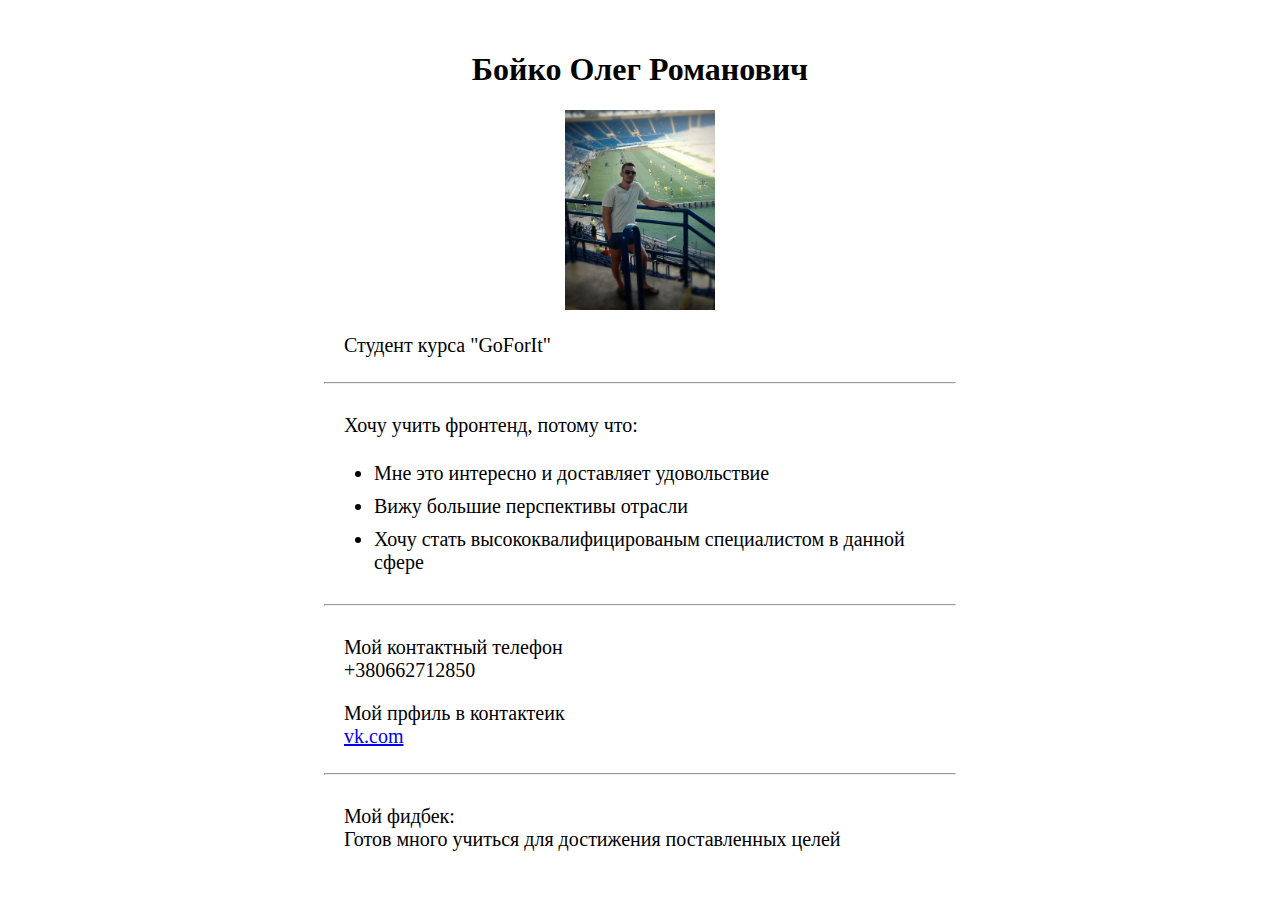
<file: index.html>
<!DOCTYPE html>
<html lang="en">
<head>
	<meta charset="UTF-8">
	<title>Home work 1</title>
	<link rel="stylesheet" type="text/css" href="style.css">
</head>
<body>	
	<div class="wrapper">
	<div class="head">
		<h1>Бойко Олег Романович</h1>
		<img src="my_photo.jpg">
	</div>
	<p>Студент курса "GoForIt"</p>
	<hr>
	<p>Хочу учить фронтенд, потому что: </p>
	<ul>
		<li>Мне это интересно и доставляет удовольствие</li>
		<li>Вижу большие перспективы отрасли</li>
		<li>Хочу стать высококвалифицированым специалистом в данной сфере</li>
	</ul>
	<hr>
	<p>Мой контактный телефон
	<br>+380662712850</p>
	<p>Мой прфиль в контактеик	
	<br><a href="http://vk.com/id140984034">vk.com</a>
	</p>
	<hr>
	<p>Мой фидбек:
	<br>
	Готов много учиться для достижения поставленных целей</p>
</div>

	
</body>
</html>
</file>
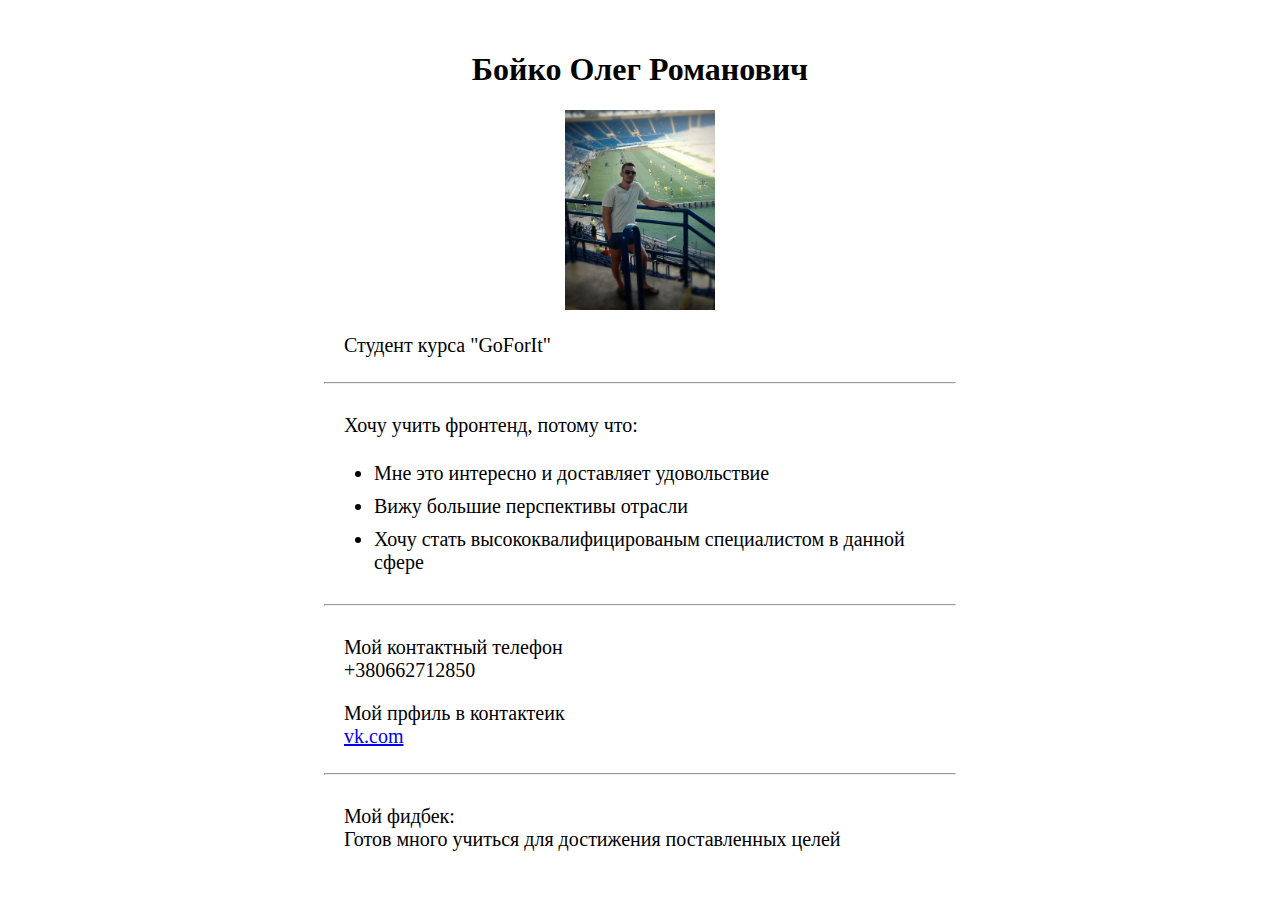
<file: dz1/index.html>
<!DOCTYPE html>
<html lang="en">
<head>
	<meta charset="UTF-8">
	<title>Home work 1</title>
	<link rel="stylesheet" type="text/css" href="css/style.css">
</head>
<body>	
	<div class="wrapper">
	<div class="head">
		<h1>Бойко Олег Романович</h1>
		<img src="img/my_photo.jpg">
	</div>
	<p>Студент курса "GoForIt"</p>
	<hr>
	<p>Хочу учить фронтенд, потому что: </p>
	<ul>
		<li>Мне это интересно и доставляет удовольствие</li>
		<li>Вижу большие перспективы отрасли</li>
		<li>Хочу стать высококвалифицированым специалистом в данной сфере</li>
	</ul>
	<hr>
	<p>Мой контактный телефон
	<br>+380662712850</p>
	<p>Мой прфиль в контактеик	
	<br><a href="http://vk.com/id140984034">vk.com</a>
	</p>
	<hr>
	<p>Мой фидбек:
	<br>
	Готов много учиться для достижения поставленных целей</p>
</div>

	
</body>
</html>
</file>
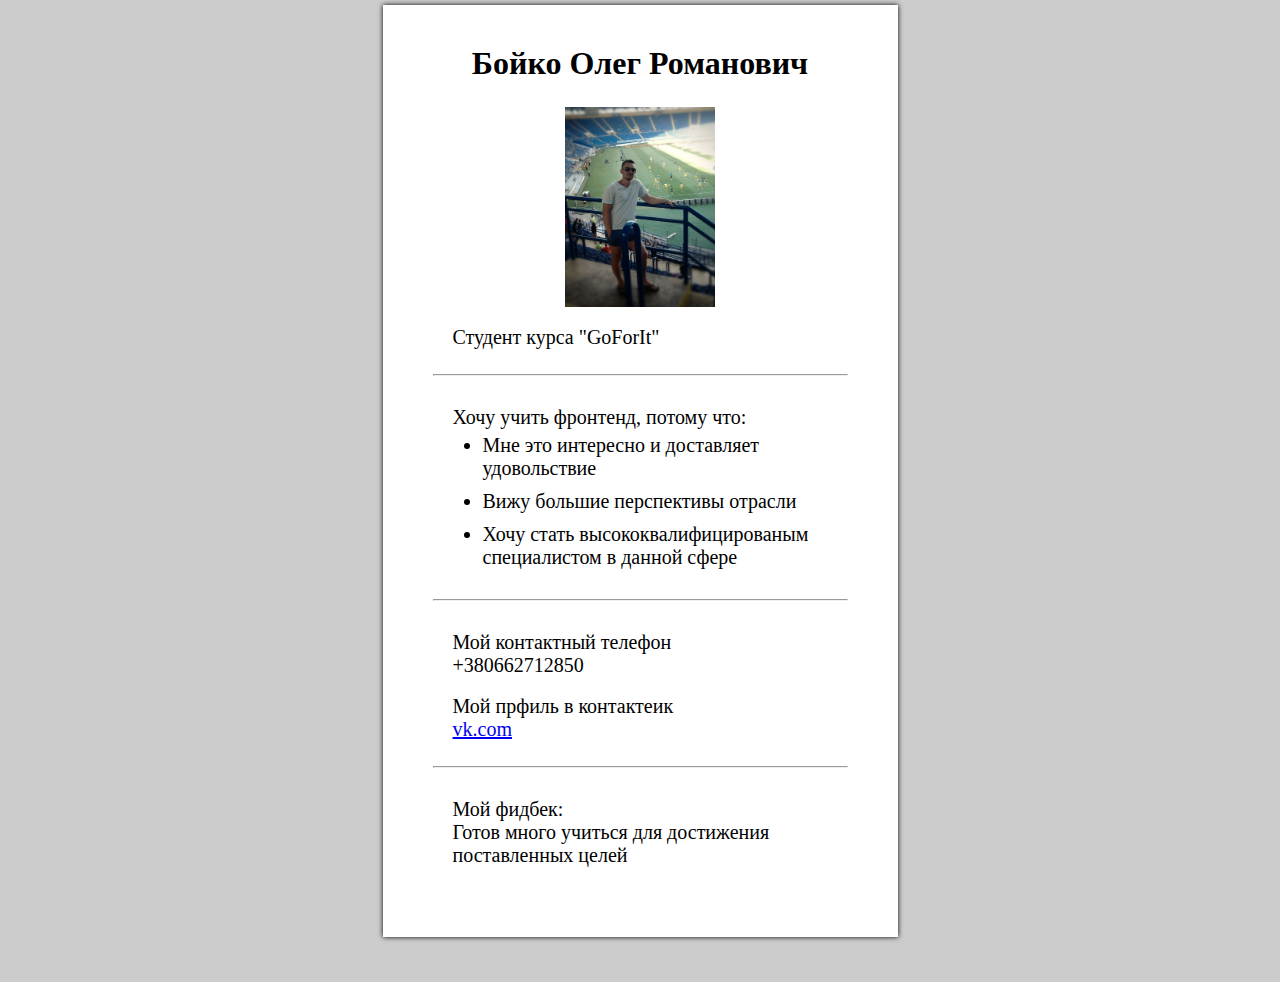
<file: home_work-1/index.html>
<!DOCTYPE html>
<html lang="en">
<head>
	<meta charset="UTF-8">
	<title>Home work 1</title>
	<link rel="stylesheet" type="text/css" href="css/style.css">
</head>
<body>	
	<div class="wrapper">
	<div class="head">
		<h1>Бойко Олег Романович</h1>
		<img src="img/my_photo.jpg">
	</div>
	<p>Студент курса "GoForIt"</p>
	<hr>
	<p>Хочу учить фронтенд, потому что: </p>
	<ul>
		<li>Мне это интересно и доставляет удовольствие</li>
		<li>Вижу большие перспективы отрасли</li>
		<li>Хочу стать высококвалифицированым специалистом в данной сфере</li>
	</ul>
	<hr>
	<p>Мой контактный телефон
	<br>+380662712850 </p><br>
	<p>Мой прфиль в контактеик	
	<br><a href="http://vk.com/id140984034">vk.com</a>
	</p>
	<hr>
	<p>Мой фидбек:
	<br>
	Готов много учиться для достижения поставленных целей</p>
</div>

	
</body>
</html>
</file>
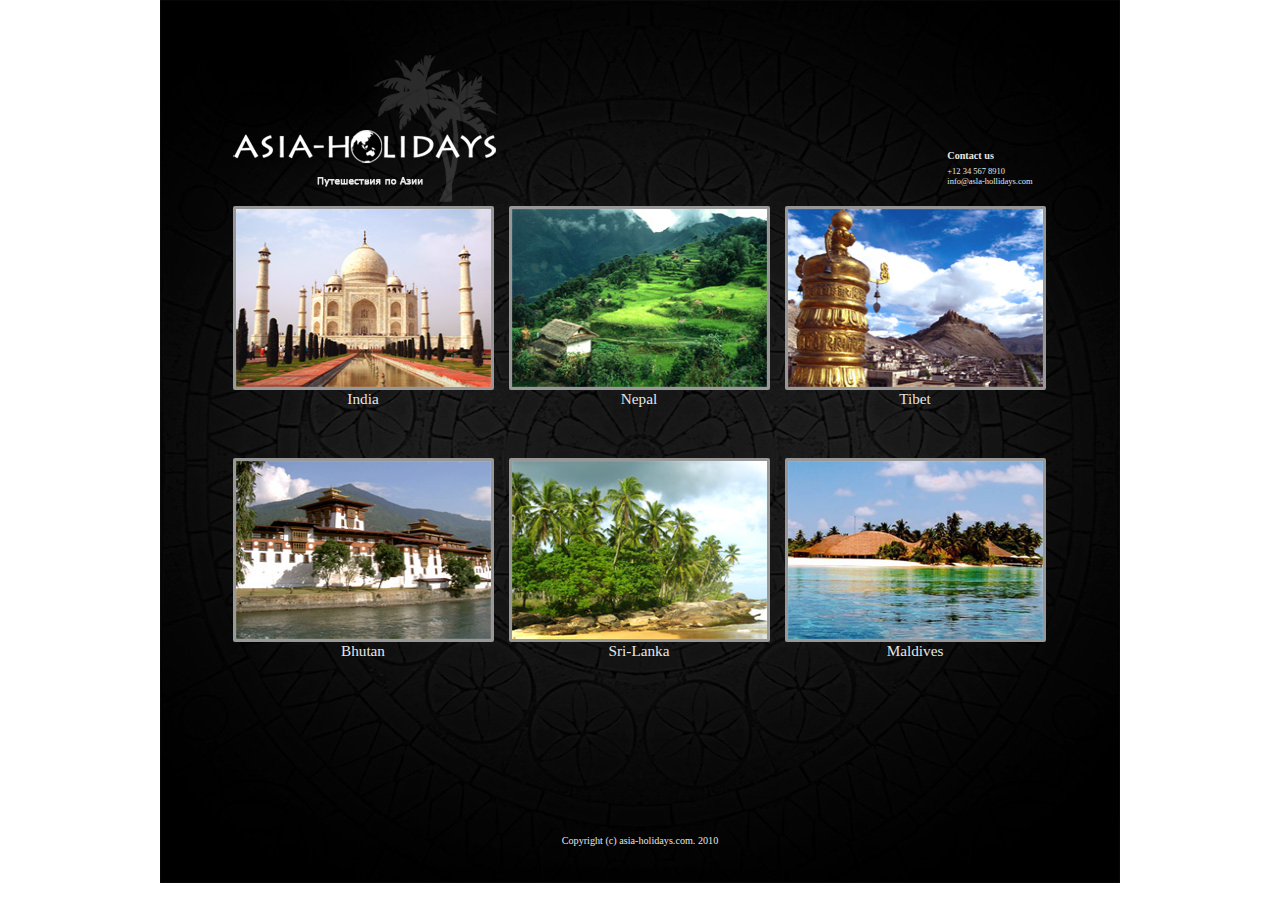
<file: home_work-3+bonus/index.html>
<!DOCTYPE html>
<html lang="en">
<head>
	<meta charset="UTF-8">
	<title>home work 3 + bonus</title>
	<link rel="stylesheet" type="text/css" href="css/style.css">
</head>
<body>
	<div class="wrapper">
		<div class="wrapper-center">
			<div class="header clearfix">
				<div class="logo">
					<img src="img/logo.png" height="147" width="266">
				</div>
				<div class="contact-us">
					<h4>Contact us</h4>
					<p>+12 34 567 8910</p>
					<p>info@asla-hollidays.com</p>
				</div>
			</div>
			<div class="asian-countries clearfix">
				<div class="box-country">
					<div class="block-foto">
						<img src="img/india.jpg" height="178" width="255">
					</div>
					<div class="country">India</div>
				</div>
				<div class="box-country">
					<div class="block-foto">
						<img src="img/nepal.jpg" height="178" width="255">
					</div>
					<div class="country">Nepal</div>
				</div>
				<div class="box-country">
					<div class="block-foto">
						<img src="img/tibet.jpg" height="178" width="255">
					</div>
					<div class="country">Tibet</div>
				</div>
				<div class="box-country">
					<div class="block-foto">
						<img src="img/bhutan.jpg" height="178" width="255">
					</div>
					<div class="country">Bhutan</div>
				</div>
				<div class="box-country">
					<div class="block-foto">
						<img src="img/sri-lanka.jpg" height="178" width="255">
					</div>
					<div class="country">Sri-Lanka</div>
				</div>
				<div class="box-country">
					<div class="block-foto">
						<img src="img/maldives.jpg" height="178" width="255">
					</div>
					<div class="country">Maldives</div>
				</div>
			</div>
			<div class="footer">
				Copyright (c) asia-holidays.com. 2010
			</div>
		</div>
	</div>
</body>
</html>
</file>
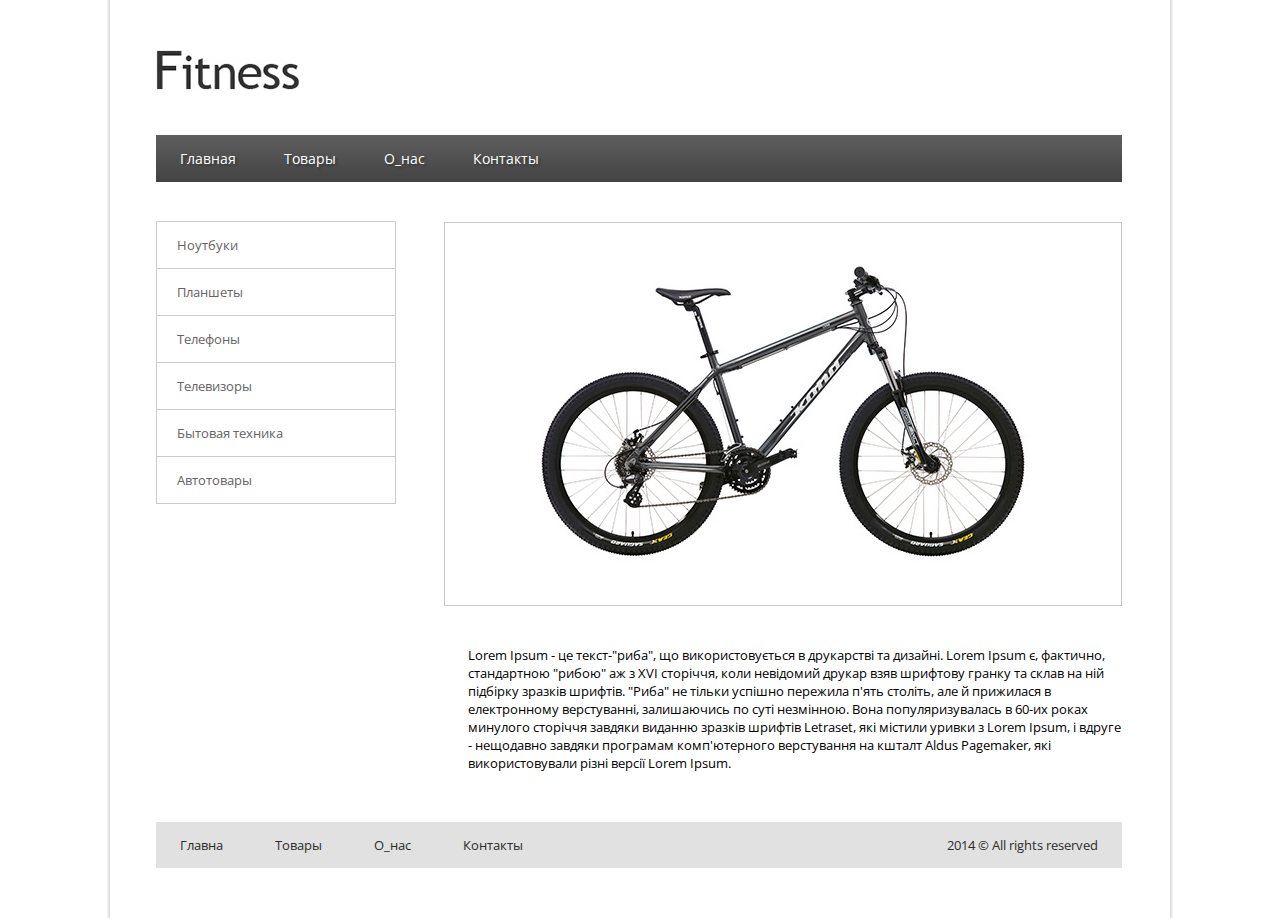
<file: home_work-3/index.html>
<!DOCTYPE html>
<html lang="en">
<head>
	<meta charset="UTF-8">
	<title>home work 3</title>
	<link rel="stylesheet" type="text/css" href="css/style.css">
	<link href='https://fonts.googleapis.com/css?family=Open+Sans&subset=latin,cyrillic' rel='stylesheet' type='text/css'>
</head>
<body>
	<div class="wrapper-center">
		<header class="main-header">
			<div class="logo">
				<img src="img/logo.jpg" alt="logo">
			</div>
			<nav class="mein-nav">
				<ul class="menu header-menu">
					<li><a href="#">Главная</a></li>
					<li><a href="#">Товары</a></li>
					<li><a href="#">О_нас</a></li>
					<li><a href="#">Контакты</a></li>
				</ul>
			</nav>
		</header>
		<div class="container clearfix">
			<div class="left-menu">
				<ul class="container-menu">
					<li><a href="#">Ноутбуки</a></li>
					<li><a href="#">Планшеты</a></li>
					<li><a href="#">Телефоны</a></li>
					<li><a href="#">Телевизоры</a></li>
					<li><a href="#">Бытовая техника</a></li>
					<li><a href="#">Автотовары</a></li>
				</ul>
			</div>
			<div class="content">
				<div class="box-photo">
					<img src="img/bike.jpg" alt="photo_bike">
				</div>
				<p>Lorem Ipsum - це текст-"риба", що використовується в друкарстві та дизайні. Lorem Ipsum є, фактично, стандартною "рибою" аж з XVI сторіччя, коли невідомий друкар взяв шрифтову гранку та склав на ній підбірку зразків шрифтів. "Риба" не тільки успішно пережила п'ять століть, але й прижилася в електронному верстуванні, залишаючись по суті незмінною. Вона популяризувалась в 60-их роках минулого сторіччя завдяки виданню зразків шрифтів Letraset, які містили уривки з Lorem Ipsum, і вдруге - нещодавно завдяки програмам комп'ютерного верстування на кшталт Aldus Pagemaker, які використовували різні версії Lorem Ipsum.</p>
			</div>
		</div>
		<footer class="main-footer">
			<nav class="footer-nav clearfix">
				<ul class="footer-menu">
					<li><a href="#">Главна</a></li>
					<li><a href="#">Товары</a></li>
					<li><a href="#">О_нас</a></li>
					<li><a href="#">Контакты</a></li>
				</ul>
				<div class="copyright">2014 © All rights reserved</div>

				
			</nav>
			
		</footer>
	</div>
</body>
</html>
</file>
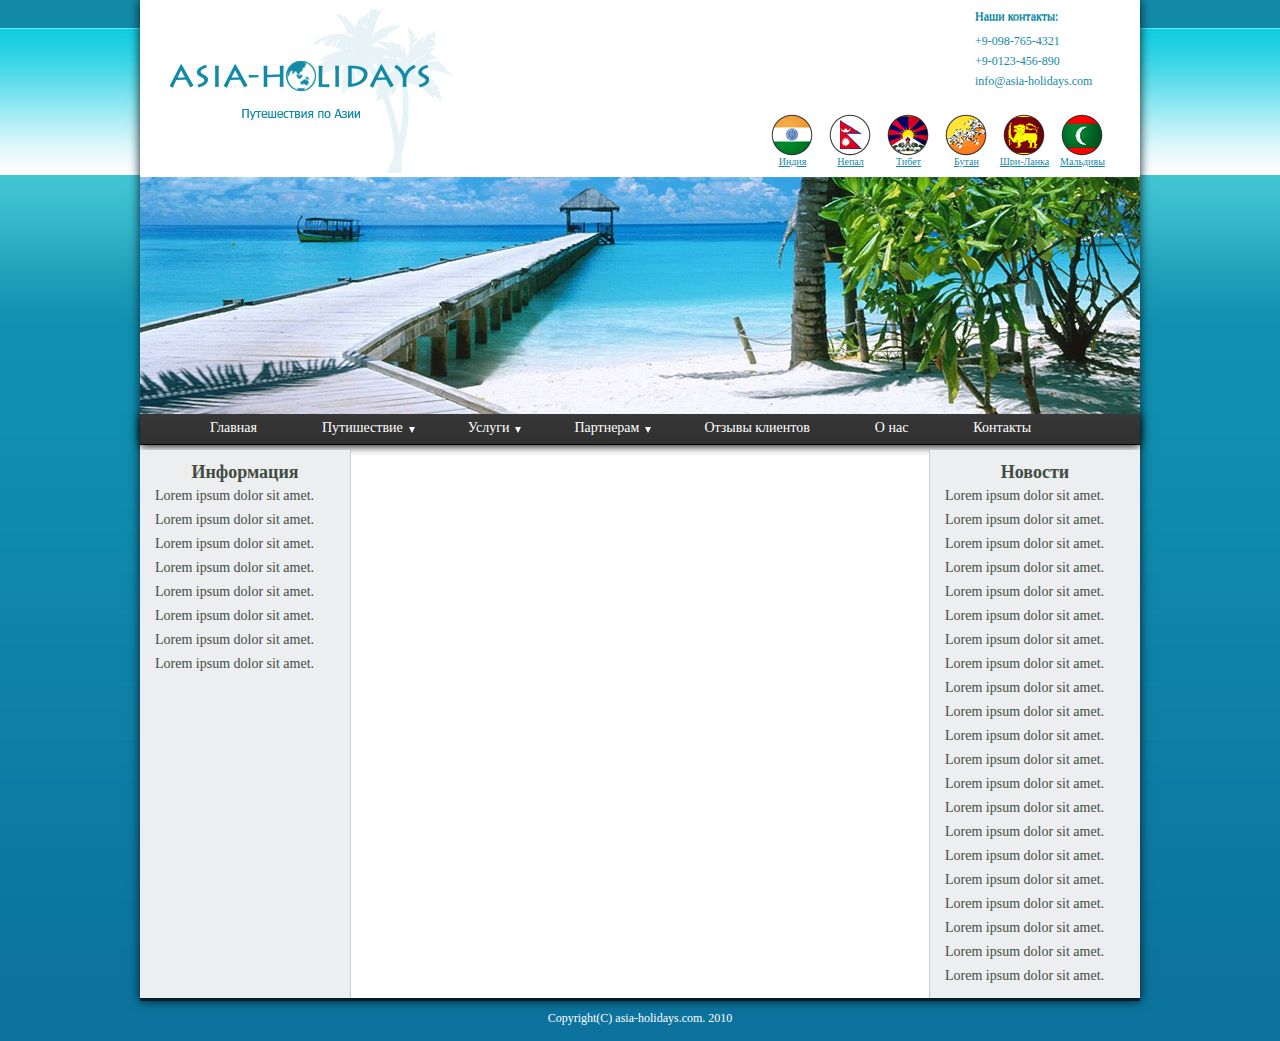
<file: home_work-4/index.html>
<!DOCTYPE html>
<html lang="en">
<head>
	<meta charset="UTF-8">
	<title>HOME WORK 4</title>
	<link rel="stylesheet" type="text/css" href="css/style.css">
</head>
<body>
	<div class="wrapper-center">
		<div class="header clearfix">
			<div class="logo">
				<img src="img/logo.png">
			</div>
			<div class="header-column-right">
				<div class="contacts">
					<p>Наши контакты:</p>
					<p>+9-098-765-4321</p>
					<p>+9-0123-456-890</p>
					<p>info@asia-holidays.com</p>
				</div>
				<div class="header-nav">
					<ul class="header-menu">
						<li class="india">
							<a href="#">Индия</a>
						</li>
						<li class="nepal">
							<a href="#">Непал</a>
						</li>
						<li class="tibet">
							<a href="#">Тибет</a>
						</li>
						<li class="butan">
							<a href="#">Бутан</a>
						</li>
						<li class="srilanka">
							<a href="#">Шри-Ланка</a>
						</li>
						<li class="maldivi">
							<a href="#">Мальдивы</a>
						</li>
					</ul>
				</div>
			</div> 
		</div>
		<div class="slider">
			<img src="img/slide.jpg">
		</div>
		<div class="navigation">
			<ul class="menu">
				<li><a href="#">Главная</a></li>
				<li><a href="#">Путишествиe</a>
					<ul>
						<li><a href="#">Путишествие 1</a></li>
						<li><a href="#">Путишествиe 2</a></li>
						<li><a href="#">Путишествиe 3</a></li>
						<li><a href="#">Путишествиe 4</a></li>
						<li><a href="#">Путишествиe 5</a></li>
					</ul>
				</li>
				<li><a href="#">Услуги </a>
					<ul>
						<li><a href="#">Услуги 1</a></li>
						<li><a href="#">Услуги 2</a></li>
						<li><a href="#">Услуги 3</a></li>
					</ul>
				</li>
				<li><a href="#">Партнерам </a>
					<ul>
						<li><a href="#">Партнерам 1</a></li>
						<li><a href="#">Партнерам 2</a></li>
						<li><a href="#">Партнерам 3</a></li>
						<li><a href="#">Партнерам 3</a></li>
					</ul>
				</li>
				<li><a href="#">Отзывы клиентов</a></li>
				<li><a href="#">О нас</a></li>
				<li><a href="#">Контакты</a></li>
			</ul>
		</div>
		<div class="content clearfix">
			<div class="column-left">
				<div class="column-inner">
					<h3>Информация</h3>
					<p>Lorem ipsum dolor sit amet. Lorem ipsum dolor sit amet. Lorem ipsum dolor sit amet. Lorem ipsum dolor sit amet. Lorem ipsum dolor sit amet. Lorem ipsum dolor sit amet. Lorem ipsum dolor sit amet. Lorem ipsum dolor sit amet.</p>
				</div>
			</div>
			<div class="column-center"></div>
			<div class="column-right">
				<div class="column-inner">
					<h3>Новости</h3>
					<p>Lorem ipsum dolor sit amet. Lorem ipsum dolor sit amet. Lorem ipsum dolor sit amet. Lorem ipsum dolor sit amet. Lorem ipsum dolor sit amet. Lorem ipsum dolor sit amet. Lorem ipsum dolor sit amet. Lorem ipsum dolor sit amet. Lorem ipsum dolor sit amet. Lorem ipsum dolor sit amet. Lorem ipsum dolor sit amet. Lorem ipsum dolor sit amet. Lorem ipsum dolor sit amet. Lorem ipsum dolor sit amet. Lorem ipsum dolor sit amet. Lorem ipsum dolor sit amet. Lorem ipsum dolor sit amet. Lorem ipsum dolor sit amet. Lorem ipsum dolor sit amet. Lorem ipsum dolor sit amet. Lorem ipsum dolor sit amet.</p>
				</div>
			</div>
		</div>
	</div>
	<div class="footer">
		<p>Copyright(C) asia-holidays.com. 2010</p>
	</div>
</body>
</html>
</file>
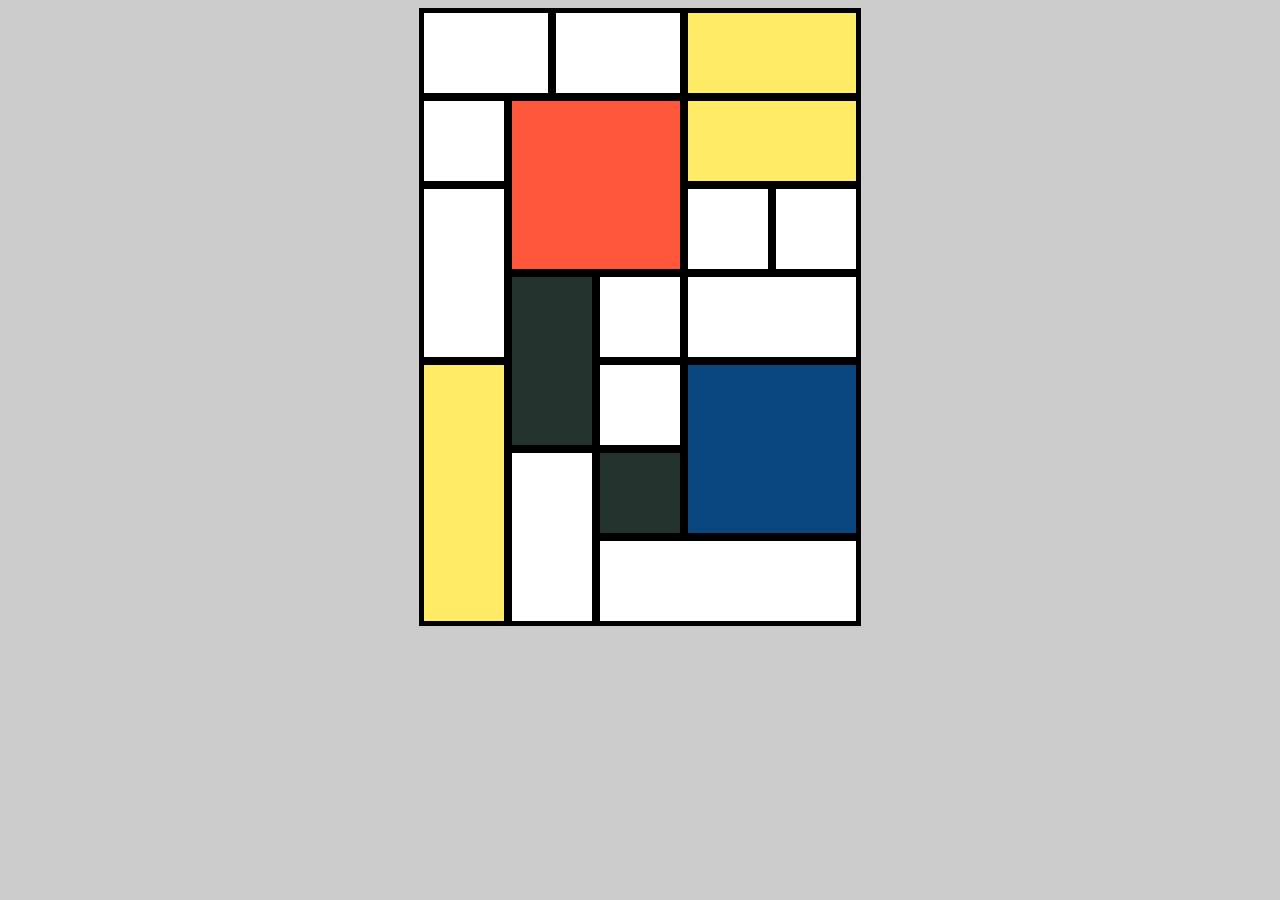
<file: home_work-5(table)/index.html>
<!DOCTYPE html>
<html lang="en">
<head>
	<meta charset="UTF-8">
	<title>Document</title>
	<link rel="stylesheet" type="text/css" href="style.css">
</head>
<body>
	
		<table>
		<tr>
			<td colspan="2"></td>
			<td colspan="3"></td>
			<td colspan="3" class="yellow"></td>
		</tr>
		<tr>
			<td rowspan="2"></td>
			<td rowspan="4" colspan="4" class="red"></td>
			<td rowspan="2" colspan="3" class="yellow"></td>
		</tr>
		<tr></tr>
		<tr>
			<td rowspan="3"></td>
			<td rowspan="2" colspan="2"></td>
			<td rowspan="2"></td>
		</tr>
		<tr></tr>
		<tr>
			<td colspan="2" rowspan="2" class="black"></td>
			<td colspan="2"></td>
			<td colspan="3"></td>
		</tr>
		<tr>
			<td rowspan="3" class="yellow"></td>
			<td colspan="2"></td>
			<td colspan="3" rowspan="2" class="blue"></td>
			</tr>
		<tr>
			<td rowspan="2" colspan="2"></td>
			<td colspan="2" class="black"></td>
			
			</tr>
		<tr>
			<td colspan="5"></td>
		</tr>
	</table>
</body>
</html>
</file>
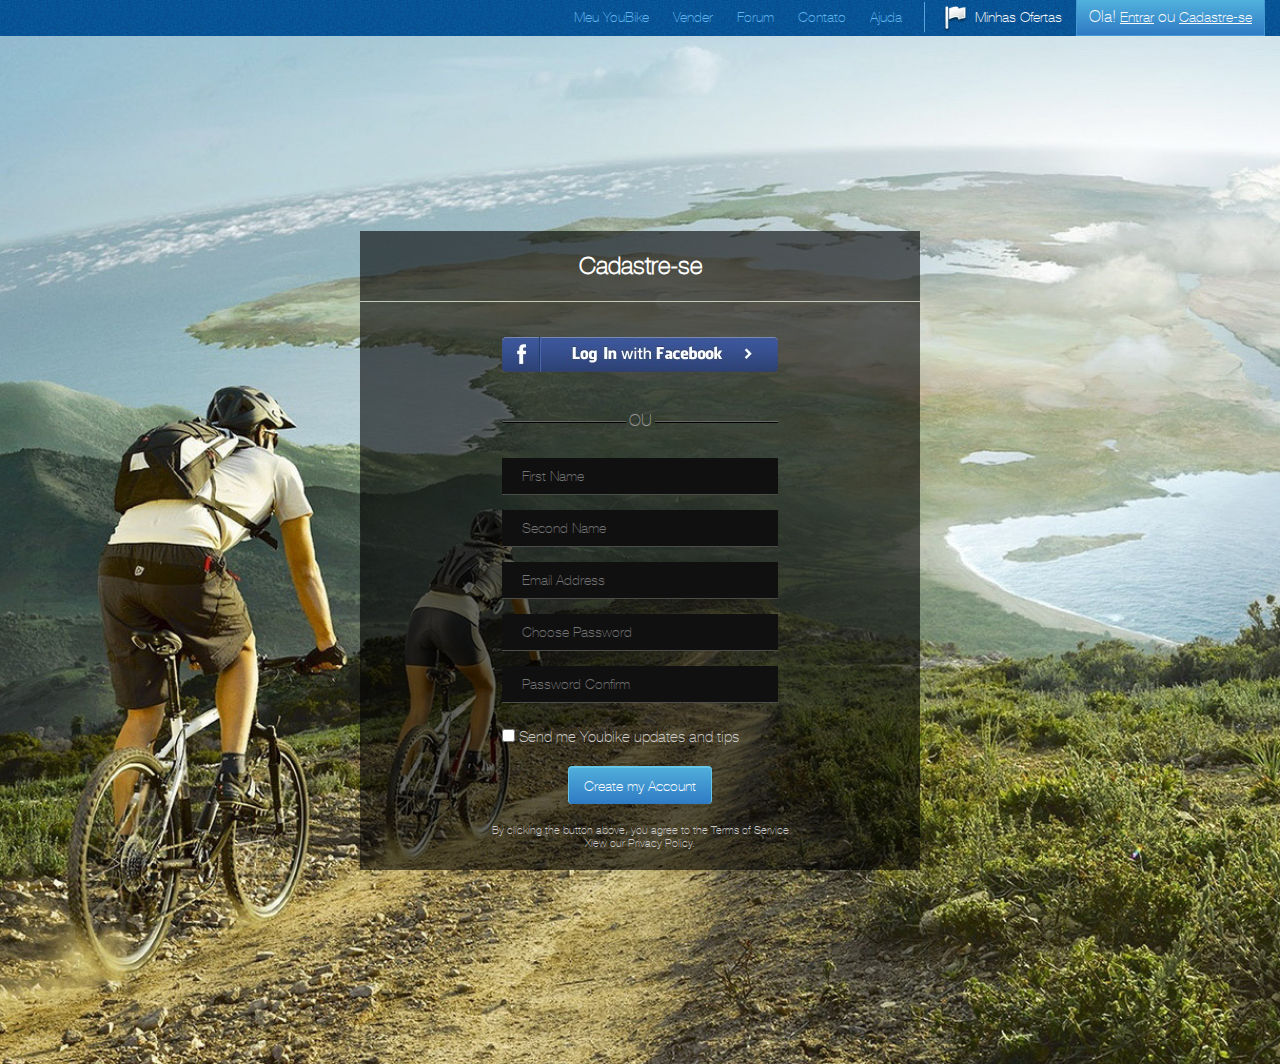
<file: home_work-5/index.html>
<!DOCTYPE html>
<html lang="en">
<head>
	<meta charset="UTF-8">
	<title>HOME WORK 5</title>
	<link rel="stylesheet" type="text/css" href="css/style.css">
	<link rel="stylesheet" type="text/css" href="css/font.css">	
</head>
<body>
	<div class="wrapper-center">
		<div class="top-line clearfix">
			<div class="user-block">
				<span>Ola!</span>
				<a class="enter" href="#">Entrar</a>
				<span>ou</span>
				<a class="signup" href="#">Cadastre-se</a>
			</div>
			<div class="offer">
				<a href="">Minhas Ofertas</a>
			</div>
			<nav class="navigation">
				<ul class="menu">
					<li><a href="#">Meu YouBike</a></li>
					<li><a href="#">Vender</a></li>
					<li><a href="#">Forum </a></li>
					<li><a href="#">Contato</a></li>
					<li><a href="#">Ajuda</a></li>
				</ul>
			</nav>
			
			
		</div>
		<div class="main-container">
			<div class="form-wrap">
					<h2 class="form-title">Cadastre-se</h2>
					<a class="link-facebook" href="#">Facebook</a>
				<div class="form-iner">
					<span>ou</span>
					<form action="" method="post">
						<input type="text" name="first-name" placeholder="First Name">
						<input type="text" name="second-name" placeholder="Second Name">
						<input type="email" name="email" placeholder="Email Address">
						<input type="password" name="password" placeholder="Choose Password">
						<input type="password" name="password" placeholder="Password Confirm">
						<fieldset>
							<input type="checkbox" name="checkbox" id="check" class="check">
							<label for="check" class="lab-check">Send me Youbike updates and tips
						</label>
						</fieldset>
						
						<input type="submit" name="submit" value="Create my Account">
					</form>	
				</div>
				<p>By clicking the button above, you agree to the Terms of Service Xiew our Privacy Policy.</p>	
			</div>
		</div>
	</div>
</body>
</html>
</file>
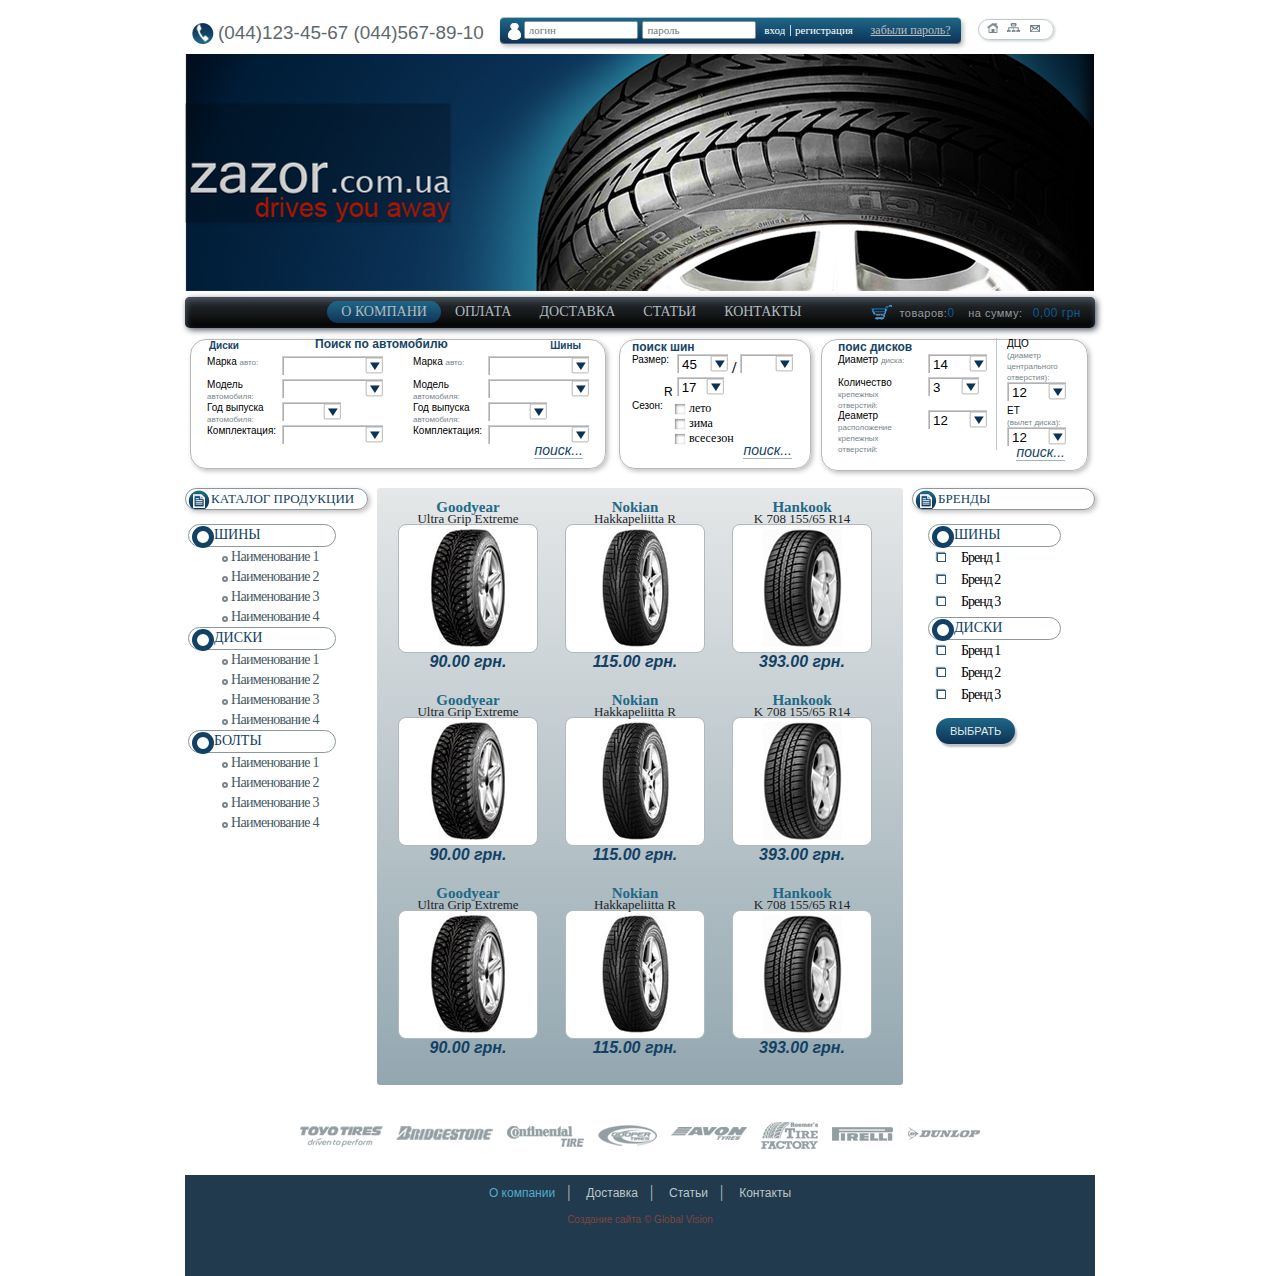
<file: home_work-6/index.html>
<!DOCTYPE html>
<html lang="en">
<head>
	<meta charset="UTF-8">
	<title>HOME WORK 6</title>
	<link rel="stylesheet" type="text/css" href="css/style.css">
</head>
<body>
	<div class="wrapper-center">
		<header class="main-header">
			<div class="top-line clearfix">
				<div class="contacts">
					<p class="tel">(044)123-45-67 (044)567-89-10</p>
				</div>
				<div class="user-block">
					<form class="head-form" action="#" method="post" >
						<fieldset>
							<input type="text" name="login" placeholder="логин">
							<input type="password" name="password" placeholder="пароль">
							<input type="submit" name="enter" value="вход">
						</fieldset>
					</form>
					<a href="#" class="check-in">регистрация</a>
					<a href="#" class="password-help">забыли пароль?</a>
				</div>
				<div class="site-map">
					<a class="home" href="#"></a>
					<a class="map" href="#"></a>
					<a class="massege" href="#"></a>
				</div>
			</div>
			<div class="slider">
				<div class="slide">
					<img src="img/slide.jpg">
				</div>
			</div>
			<div class="bottom-line clearfix">
				<div class="block-bascket">
					товаров:<span>0</span> на сумму:<span>0,00 грн</span>
				</div>
				<nav class="main-navigation">
					<ul class="menu">
						<li><a class="active" href="">о компани</a></li>
						<li><a href="">оплата</a></li>
						<li><a href="">доставка</a></li>
						<li><a href="">статьи</a></li>
						<li><a href="">контакты</a></li>
					</ul>
				</nav>
			</div>
		</header>
		<section class="block-forms clearfix">
			<form class="form-left clearfix">
				<fieldset >
					<h2>Поиск по автомобилю</h2>
					<div class="column-left">
						<h3 class="title">Диски</h3>
						<div class="line clearfix">
							<label>Марка <span>авто:</span></label>
							<div class="select-outer">
								<select id="select">
								<option></option>
								</select>
							</div>
						</div>
						
						<div class="line clearfix">
							<label>Модель <span>автомобиля:</span></label>
							<div class="select-outer">
								<select id="select">
								<option></option>
								</select>
							</div>
						</div>

						<div class="line clearfix">
							<label>Год выпуска <span>автомобиля:</span></label>
							<div class="select-outer select-size-58">
								<select id="select">
								<option></option>
								</select>
							</div>
						</div>

						<div class="line clearfix">
							<label>Комплектация:</label>
							<div class="select-outer">
								<select id="select">
								<option></option>
								</select>
							</div>
						</div>
						
					</div>
					<div class="column-right">
						<h3 class="title">Шины</h3>
						<div class="line clearfix">
							<label>Марка <span>авто:</span></label>
							<div class="select-outer">
								<select id="select">
								<option></option>
								</select>
							</div>
						</div>
						
						<div class="line clearfix">
							<label>Модель <span>автомобиля:</span></label>
							<div class="select-outer">
								<select id="select">
								<option></option>
								</select>
							</div>
						</div>

						<div class="line clearfix">
							<label>Год выпуска <span>автомобиля:</span></label>
							<div class="select-outer select-size-58">
								<select id="select">
								<option></option>
								</select>
							</div>
						</div>

						<div class="line clearfix">
							<label>Комплектация:</label>
							<div class="select-outer">
								<select id="select">
								<option></option>
								</select>
							</div>
						</div>
					</div>
					<br>
					<input type="submit" value="поиск...">
				</fieldset>
			</form>
			<form class="form-center">
				<fieldset >
					<h2>поиск шин</h2>
					<div class="row">
						<div class="line">
							<label>Размер: </label>
							<div class="select-outer select-size-50">
								<select id="select">
								<option>45</option>
								</select>
							</div> <b>/</b>
							<div class="select-outer select-size-52">
								<select id="select">
								<option></option>
								</select>
							</div> <span class="radius">R</span>
							<div class="select-outer select-size-46">
								<select id="select ">
								<option>17</option>
								</select>
							</div>
						</div>
					</div>
					<div class="row">
						<span>Сезон:</span>
						<div class="seasons">
							<label>
								<input type="checkbox">
								<span class="label-text">лето</span>
							</label>
							<label>
								<input type="checkbox">
								<span class="label-text">зима</span>
							</label>
							<label>
								<input type="checkbox">
								<span class="label-text">всесезон</span>
							</label>
						</div>
					</div>
					<input type="submit" value="поиск...">
				</fieldset>

			</form>
			<form class="form-right">
				<fieldset >
					<h2>поис дисков</h2>
					<div class="column-left">
						<div class="line clearfix">
							<label>Диаметр <span>диска:</span></label>
							<div class="select-outer select-size-58">
								<select id="select">
								<option>14</option>
								</select>
							</div>
						</div>
						
						<div class="line clearfix">
							<label>Количество <span>крепежных отверстий:</span></label>
							<div class="select-outer select-size-50">
								<select id="select">
								<option>3</option>
								</select>
							</div>
						</div>

						<div class="line clearfix">
							<label>Деаметр <span>расположение крепежных отверстий:</span></label>
							<div class="select-outer select-size-58">
								<select id="select">
								<option>12</option>
								</select>
							</div>
						</div>
					</div>
					<div class="column-right">
						
						<div class="line clearfix">
							<label>ДЦО <br><span>(диаметр центрального отверстия):</span></label>
							<div class="select-outer select-size-58">
								<select id="select">
								<option>12</option>
								</select>
							</div>
						</div>
						
						<div class="line clearfix">
							<label>ЕТ <br><span>(вылет диска):</span></label>
							<div class="select-outer select-size-58">
								<select id="select">
								<option>12</option>
								</select>
							</div>
						</div>
					</div>
					<input type="submit" value="поиск...">
				</fieldset>
			</form>
		</section>
		<section class="main-container clearfix">
			<div class="column-products">
				<div class="products-title">
					каталог продукции
				</div>
				<h2>Шины</h2>
				<ul>
					<li><a href="#">Наименование 1</a></li>
					<li><a href="#">Наименование 2</a></li>
					<li><a href="#">Наименование 3</a></li>
					<li><a href="#">Наименование 4</a></li>
				</ul>
				<h2>Диски</h2>
				<ul>
					<li><a href="#">Наименование 1</a></li>
					<li><a href="#">Наименование 2</a></li>
					<li><a href="#">Наименование 3</a></li>
					<li><a href="#">Наименование 4</a></li>
				</ul>
				<h2>Болты</h2>
				<ul>
					<li><a href="#">Наименование 1</a></li>
					<li><a href="#">Наименование 2</a></li>
					<li><a href="#">Наименование 3</a></li>
					<li><a href="#">Наименование 4</a></li>
				</ul>
			</div>
			<main class="content">
				<div class="catalog">
					<div class="catalog-items clearfix">
						<div class="catalog-item">
							<a href="#">
								<figure>
									<figcaption>Goodyear</figcaption>
									<p>Ultra Grip Extreme</p>
									<div class="img-wrap">
										<img src="img/tire-1.jpg">
									</div>
								</figure>
								<p class="price">90.00 грн.</p>
							</a>
						</div>
						<div class="catalog-item">
							<a href="#">
								<figure>
									<figcaption>Nokian</figcaption>
									<p>Hakkapeliitta R</p>
									<div class="img-wrap">
										<img src="img/tire-2.jpg">
									</div>
								</figure>
								<p class="price">115.00 грн.</p>
							</a>
						</div>
						<div class="catalog-item">
							<a href="#">
								<figure>
									<figcaption>Hankook</figcaption>
									<p>K 708 155/65 R14</p>
									<div class="img-wrap">
										<img src="img/tire-3.jpg">
									</div>
								</figure>
								<p class="price">393.00 грн.</p>
							</a>
						</div>
					</div>
					<div class="catalog-items clearfix">
						<div class="catalog-item">
							<a href="#">
								<figure>
									<figcaption>Goodyear</figcaption>
									<p>Ultra Grip Extreme</p>
									<div class="img-wrap">
										<img src="img/tire-1.jpg">
									</div>
								</figure>
								<p class="price">90.00 грн.</p>
							</a>
						</div>
						<div class="catalog-item">
							<a href="#">
								<figure>
									<figcaption>Nokian</figcaption>
									<p>Hakkapeliitta R</p>
									<div class="img-wrap">
										<img src="img/tire-2.jpg">
									</div>
								</figure>
								<p class="price">115.00 грн.</p>
							</a>
						</div>
						<div class="catalog-item">
							<a href="#">
								<figure>
									<figcaption>Hankook</figcaption>
									<p>K 708 155/65 R14</p>
									<div class="img-wrap">
										<img src="img/tire-3.jpg">
									</div>
								</figure>
								<p class="price">393.00 грн.</p>
							</a>
						</div>
					</div>
					<div class="catalog-items clearfix">
						<div class="catalog-item">
							<a href="#">
								<figure>
									<figcaption>Goodyear</figcaption>
									<p>Ultra Grip Extreme</p>
									<div class="img-wrap">
										<img src="img/tire-1.jpg">
									</div>
								</figure>
								<p class="price">90.00 грн.</p>
							</a>
						</div>
						<div class="catalog-item">
							<a href="#">
								<figure>
									<figcaption>Nokian</figcaption>
									<p>Hakkapeliitta R</p>
									<div class="img-wrap">
										<img src="img/tire-2.jpg">
									</div>
								</figure>
								<p class="price">115.00 грн.</p>
							</a>
						</div>
						<div class="catalog-item">
							<a href="#">
								<figure>
									<figcaption>Hankook</figcaption>
									<p>K 708 155/65 R14</p>
									<div class="img-wrap">
										<img src="img/tire-3.jpg">
									</div>
								</figure>
								<p class="price">393.00 грн.</p>
							</a>
						</div>
					</div>
				</div>
			</main>
			<div class="column-brands">
				<div class="products-title">
					Бренды
				</div>
				<h2>Шины</h2>
				<form action="#" method="post">
					<fieldset>
						<label>
						<input type="checkbox" id="check">
						<span>Бренд 1</span>
						</label>
						<label>
						<input type="checkbox" id="check">
						<span>Бренд 2</span>
						</label>
						<label>
						<input type="checkbox" id="check">
						<span>Бренд 3</span>
						</label>
					</fieldset>
					<h2>Диски</h2>
					<fieldset>
						<label>
						<input type="checkbox" id="check">
						<span>Бренд 1</span>
						</label>
						<label>
						<input type="checkbox" id="check">
						<span>Бренд 2</span>
						</label>
						<label>
						<input type="checkbox" id="check">
						<span>Бренд 3</span>
						</label>
					</fieldset>
					<input type="submit" value="выбрать">
				</form>			
			</div>
		</section>
		<section class="banners">
			<ul>
				<li><a class="banner-1"href="#">Бренд-1</a></li>
				<li><a class="banner-2"href="#">Бренд-2</a></li>
				<li><a class="banner-3"href="#">Бренд-3</a></li>
				<li><a class="banner-4"href="#">Бренд-4</a></li>
				<li><a class="banner-5"href="#">Бренд-5</a></li>
				<li><a class="banner-6"href="#">Бренд-6</a></li>
				<li><a class="banner-7"href="#">Бренд-7</a></li>
				<li><a class="banner-8"href="#">Бренд-8</a></li>
			</ul>
		</section>
		<footer class="footer">
			<nav class="footer-nav">
				<ul>
					<li><a class="active" href="#">О компании</a></li><span>|</span>
					<li><a href="#">Доставка</a></li><span>|</span>
					<li><a href="#">Статьи</a></li><span>|</span>
					<li><a href="#">Контакты</a></li>
				</ul>
			</nav>
			<div class="copiright">
					<p>Создание сайта © Global Vision</p>
				</div>
		</footer>
	</div>
</body>
</html>
</file>
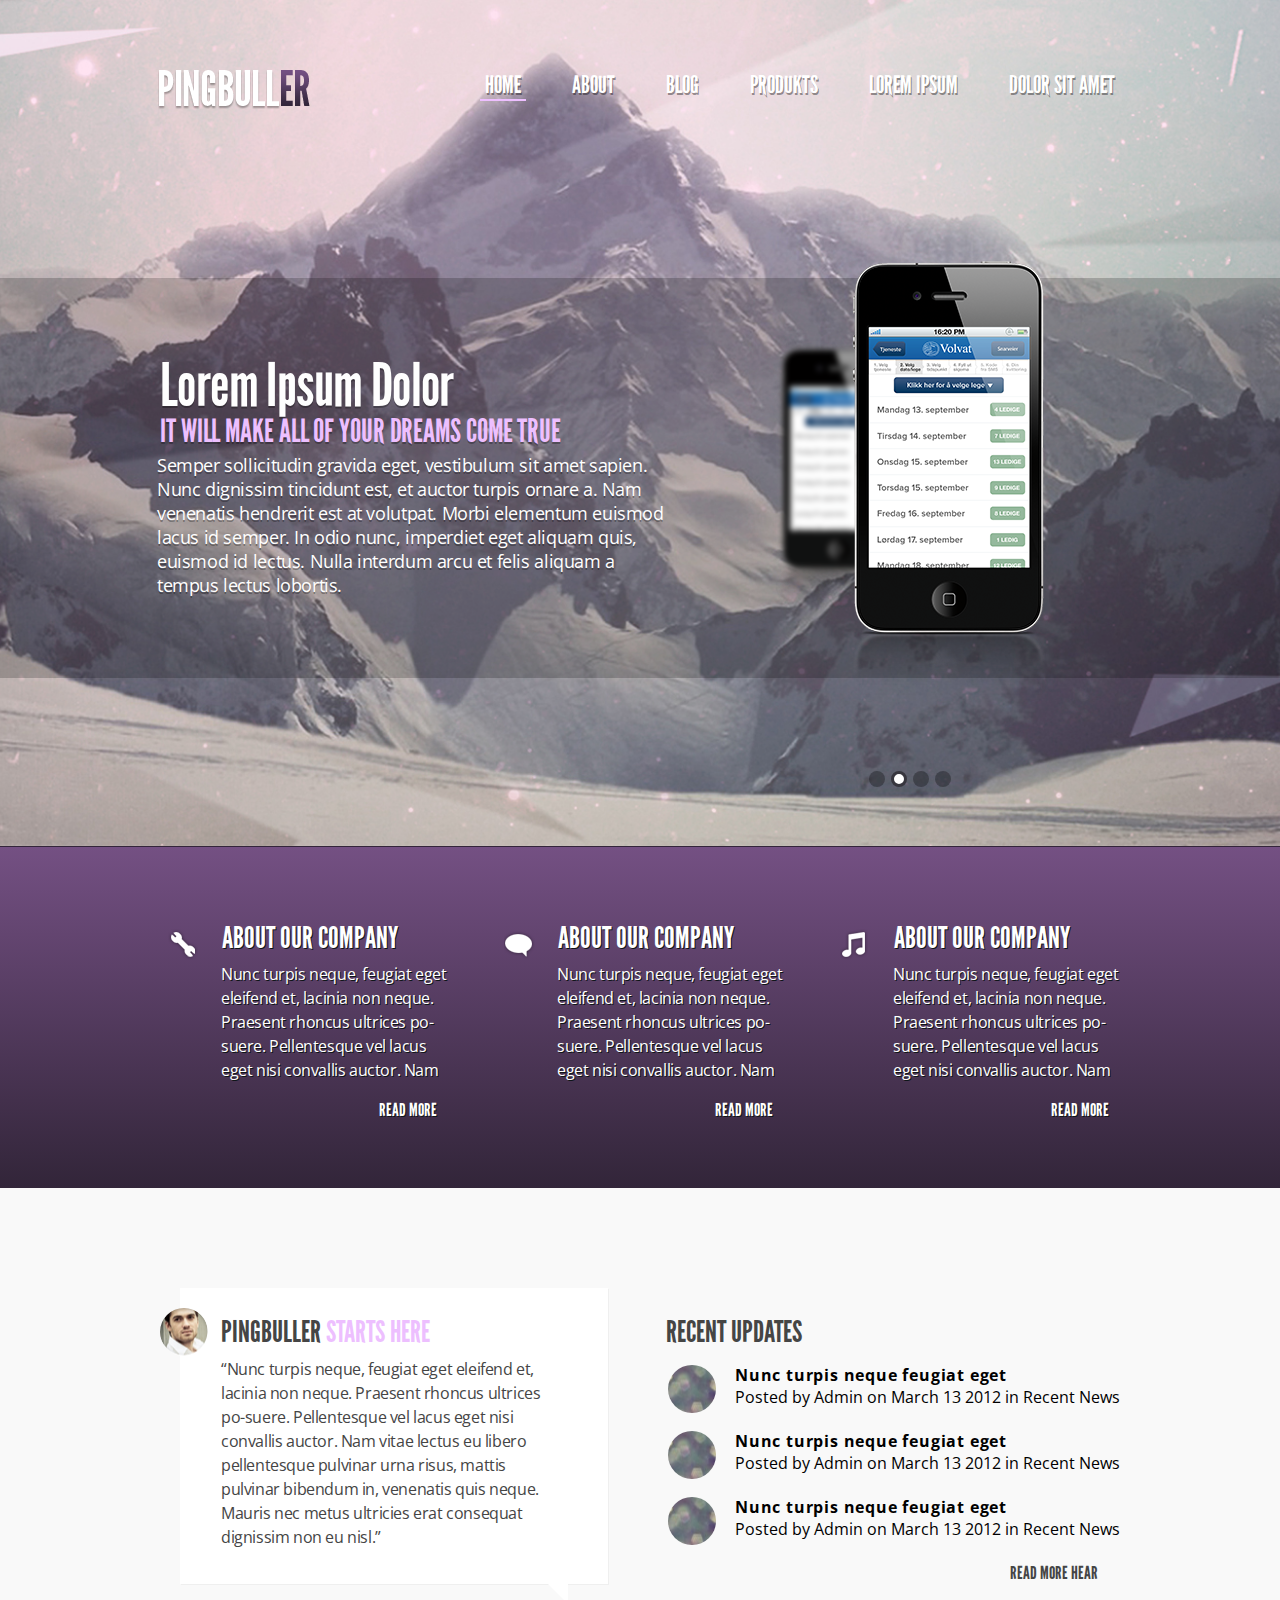
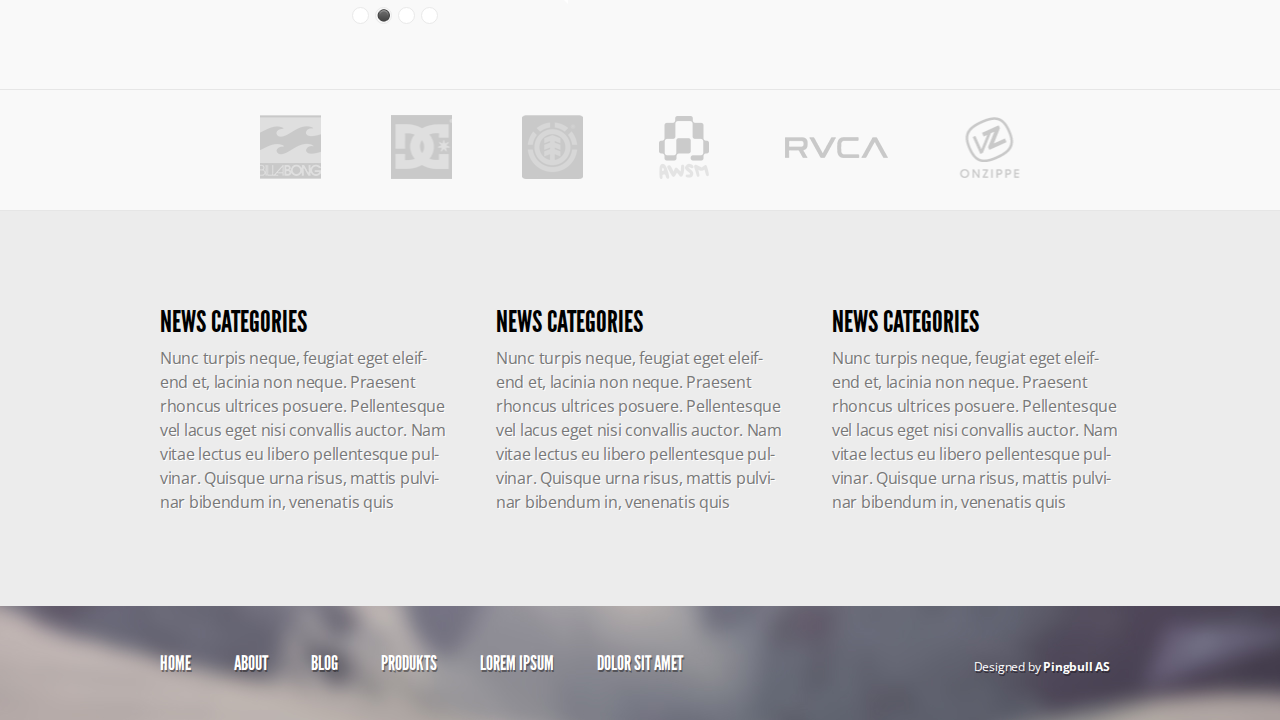
<file: home_work-7-8/index.html>
<!DOCTYPE html>
<html lang="en">
<head>
	<meta charset="UTF-8">
	<meta name="viewport" content="width=device-width, initial-scale=1, maximum-scale=1">  
	<title>HOME WORK 7-8</title>
	<link href='https://fonts.googleapis.com/css?family=Open+Sans' rel='stylesheet' type='text/css'>
	<link rel="stylesheet" type="text/css" href="css/font.css">
	<link rel="stylesheet" type="text/css" href="css/style.css">
	<link rel="stylesheet" type="text/css" href="css/media.css">
</head>
<body>
	<header class="header">
		<div class="header__top-header">
			<div class="wrapper-center clearfix">
				<div class="header__logo">
					<a class="logo__logo-link" href="#">
						<img src="img/logo.png">
					</a>
				</div>
				<nav class="header__nav header__nav--vertical">
					<ul class="header__header-menu header__header-menu--vertical">
						<li class="header-menu__item header-menu__item--vertical">
							<a class="header-menu__link  header-menu__link--active header-menu__link--vertical" href="#">home</a>
						</li>
						<li class="header-menu__item header-menu__item--vertical">
							<a class="header-menu__link header-menu__link--vertical header-menu__link--hidden " href="#">about</a>
						</li>
						<li class="header-menu__item header-menu__item--vertical">
							<a class="header-menu__link header-menu__link--vertical header-menu__link--hidden" href="#">blog</a>
						</li>
						<li class="header-menu__item header-menu__item--vertical">
							<a class="header-menu__link header-menu__link--vertical header-menu__link--hidden" href="#">produkts</a>
						</li>
						<li class="header-menu__item header-menu__item--vertical">
							<a class="header-menu__link header-menu__link--vertical header-menu__link--hidden" href="#">lorem ipsum</a>
						</li>
						<li class="header-menu__item header-menu__item--vertical">
							<a class="header-menu__link header-menu__link--vertical header-menu__link--hidden" href="#">dolor sit amet</a>
						</li>
					</ul>
				</nav>
			</div>
		</div>
		<div class="header__head-slider">
			<div class="wrapper-center">
				<div class="head-slide">
					<div class="head-slide__content">
						<h2 class="head-slide__title">
							Lorem Ipsum Dolor
						</h2>
						<h3 class="head-slide__title2">
							IT WILL MAKE ALL OF YOUR DREAMS COME TRUE
						</h3>
						<div class="head-slide__description">
							Semper sollicitudin gravida eget, vestibulum sit amet sapien. Nunc dignissim tincidunt est, et auctor turpis ornare a. Nam venenatis hendrerit est at volutpat. Morbi elementum euismod lacus id semper. In odio nunc, imperdiet eget aliquam quis, euismod id lectus. Nulla interdum arcu et felis aliquam a tempus lectus lobortis.
						</div>

					</div>
					<div class="head-slide__nav">
						<ul>
							<li><a href=""></a></li>
							<li><a class="head-slide__nav--active" href=""></a></li>
							<li><a href=""></a></li>
							<li><a href=""></a></li>
						</ul>
					</div>
				</div>				
			</div>
		</div>
	</header>
	<section class="about-company">
		<div class="wrapper-center clearfix">
			<div class="about-company__company-item">
				<div class="company-item__title">ABOUT OUR COMPANY</div>
				<div class="company-item__description">
					Nunc turpis neque, feugiat eget eleifend et, lacinia non neque. Praesent rhoncus ultrices po-suere. Pellentesque vel lacus eget nisi convallis auctor. Nam 
				</div>
				<a href="#" class="company-item__bottom">read more</a>
			</div>
			<div class="about-company__company-item">
				<div class="company-item__title">ABOUT OUR COMPANY</div>
				<div class="company-item__description">
					Nunc turpis neque, feugiat eget eleifend et, lacinia non neque. Praesent rhoncus ultrices po-suere. Pellentesque vel lacus eget nisi convallis auctor. Nam 
				</div>
				<a href="#" class="company-item__bottom">read more</a>
			</div>
			<div class="about-company__company-item">
				<div class="company-item__title">ABOUT OUR COMPANY</div>
				<div class="company-item__description">
					Nunc turpis neque, feugiat eget eleifend et, lacinia non neque. Praesent rhoncus ultrices po-suere. Pellentesque vel lacus eget nisi convallis auctor. Nam 
				</div>
				<a href="#" class="company-item__bottom">read more</a>
			</div>
		</div>
	</section>
	<section class="posts">
		<div class="wrapper-center clearfix">
			<div class="posts__post-slider">
				<div class="post-slider__content">
					<h3 class="post-slider__title">PingbulLer <span class="post-slider__title--pink">starts here</span></h3>
					<div class="post-slider__description">“Nunc turpis neque, feugiat eget eleifend et, lacinia non neque. Praesent rhoncus ultrices po-suere. Pellentesque vel lacus eget nisi convallis auctor. Nam vitae lectus eu libero pellentesque pulvinar urna risus, mattis pulvinar bibendum in, venenatis quis neque. Mauris nec metus ultricies erat consequat dignissim non eu nisl.”</div>
				</div>
				<div class="post-slider__controls">
					<ul >
						<li><a href=""></a></li>
						<li><a class="post-slider__controls--active" href=""></a></li>
						<li><a href=""></a></li>
						<li><a href=""></a></li>
					</ul>
				</div>
			</div>
			<div class="posts__post-list">
				<h2 class="post-list__title">RECENT UPDATES</h2>
				<div class="post-list__item">
					<h3>Nunc turpis neque feugiat eget </h3>
					<p>Posted by Admin on March 13 2012 in Recent News</p>
				</div>
				<div class="post-list__item">
					<h3>Nunc turpis neque feugiat eget </h3>
					<p>Posted by Admin on March 13 2012 in Recent News</p>
				</div>
				<div class="post-list__item">
					<h3>Nunc turpis neque feugiat eget </h3>
					<p>Posted by Admin on March 13 2012 in Recent News</p>
				</div>
				<a href="#" class="post-list__button">
					read more hear
				</a>

			</div>
		</div>
	</section>
	<section class="baners">
		<div class="wrapper-center">
			<div class="baners__baner-item">
				<a href="#" class="baner-item__link"></a>
			</div>
			<div class="baners__baner-item">
				<a href="#" class="baner-item__link"></a>
			</div>
			<div class="baners__baner-item">
				<a href="#" class="baner-item__link"></a>
			</div>
			<div class="baners__baner-item">
				<a href="#" class="baner-item__link"></a>
			</div>
			<div class="baners__baner-item">
				<a href="#" class="baner-item__link"></a>
			</div>
			<div class="baners__baner-item">
				<a href="#" class="baner-item__link"></a>
			</div>
		</div>
	</section>
	<section class="news">
		<div class="wrapper-center clearfix">
			<div class="news__block-news">
				<h3 class="block-news__title">
					news categories
				</h3>
				<p class="block-news__desc">Nunc turpis neque, feugiat eget eleif-end et, lacinia non neque. Praesent rhoncus ultrices posuere. Pellentesque vel lacus eget nisi convallis auctor. Nam vitae lectus eu libero pellentesque pul-vinar. Quisque urna risus, mattis pulvi-nar bibendum in, venenatis quis </p>
			</div>
			<div class="news__block-news">
				<h3 class="block-news__title">
					news categories
				</h3>
				<p class="block-news__desc">Nunc turpis neque, feugiat eget eleif-end et, lacinia non neque. Praesent rhoncus ultrices posuere. Pellentesque vel lacus eget nisi convallis auctor. Nam vitae lectus eu libero pellentesque pul-vinar. Quisque urna risus, mattis pulvi-nar bibendum in, venenatis quis </p>
			</div>
			<div class="news__block-news">
				<h3 class="block-news__title">
					news categories
				</h3>
				<p class="block-news__desc">Nunc turpis neque, feugiat eget eleif-end et, lacinia non neque. Praesent rhoncus ultrices posuere. Pellentesque vel lacus eget nisi convallis auctor. Nam vitae lectus eu libero pellentesque pul-vinar. Quisque urna risus, mattis pulvi-nar bibendum in, venenatis quis </p>
			</div>
		</div>
	</section>
	<footer class="footer">
		<div class="wrapper-center clearfix">
			<nav class="footer__nav">
				<ul class="footer__footer-menu">
						<li class="footer-menu__item"><a class="footer-menu__link" href="#">home</a></li>
						<li class="footer-menu__item"><a class="footer-menu__link" href="#">about</a></li>
						<li class="footer-menu__item"><a class="footer-menu__link" href="#">blog</a></li>
						<li class="footer-menu__item"><a class="footer-menu__link" href="#">produkts</a></li>
						<li class="footer-menu__item"><a class="footer-menu__link" href="#">lorem ipsum</a></li>
						<li class="footer-menu__item"><a class="footer-menu__link" href="#">dolor sit amet</a></li>
					</ul>
			</nav>
			<div class="footer__design">
				Designed by <span class="footer__design--bold">Pingbull AS</span>
			</div>
		</div>
	</footer>
</body>
</html>
</file>
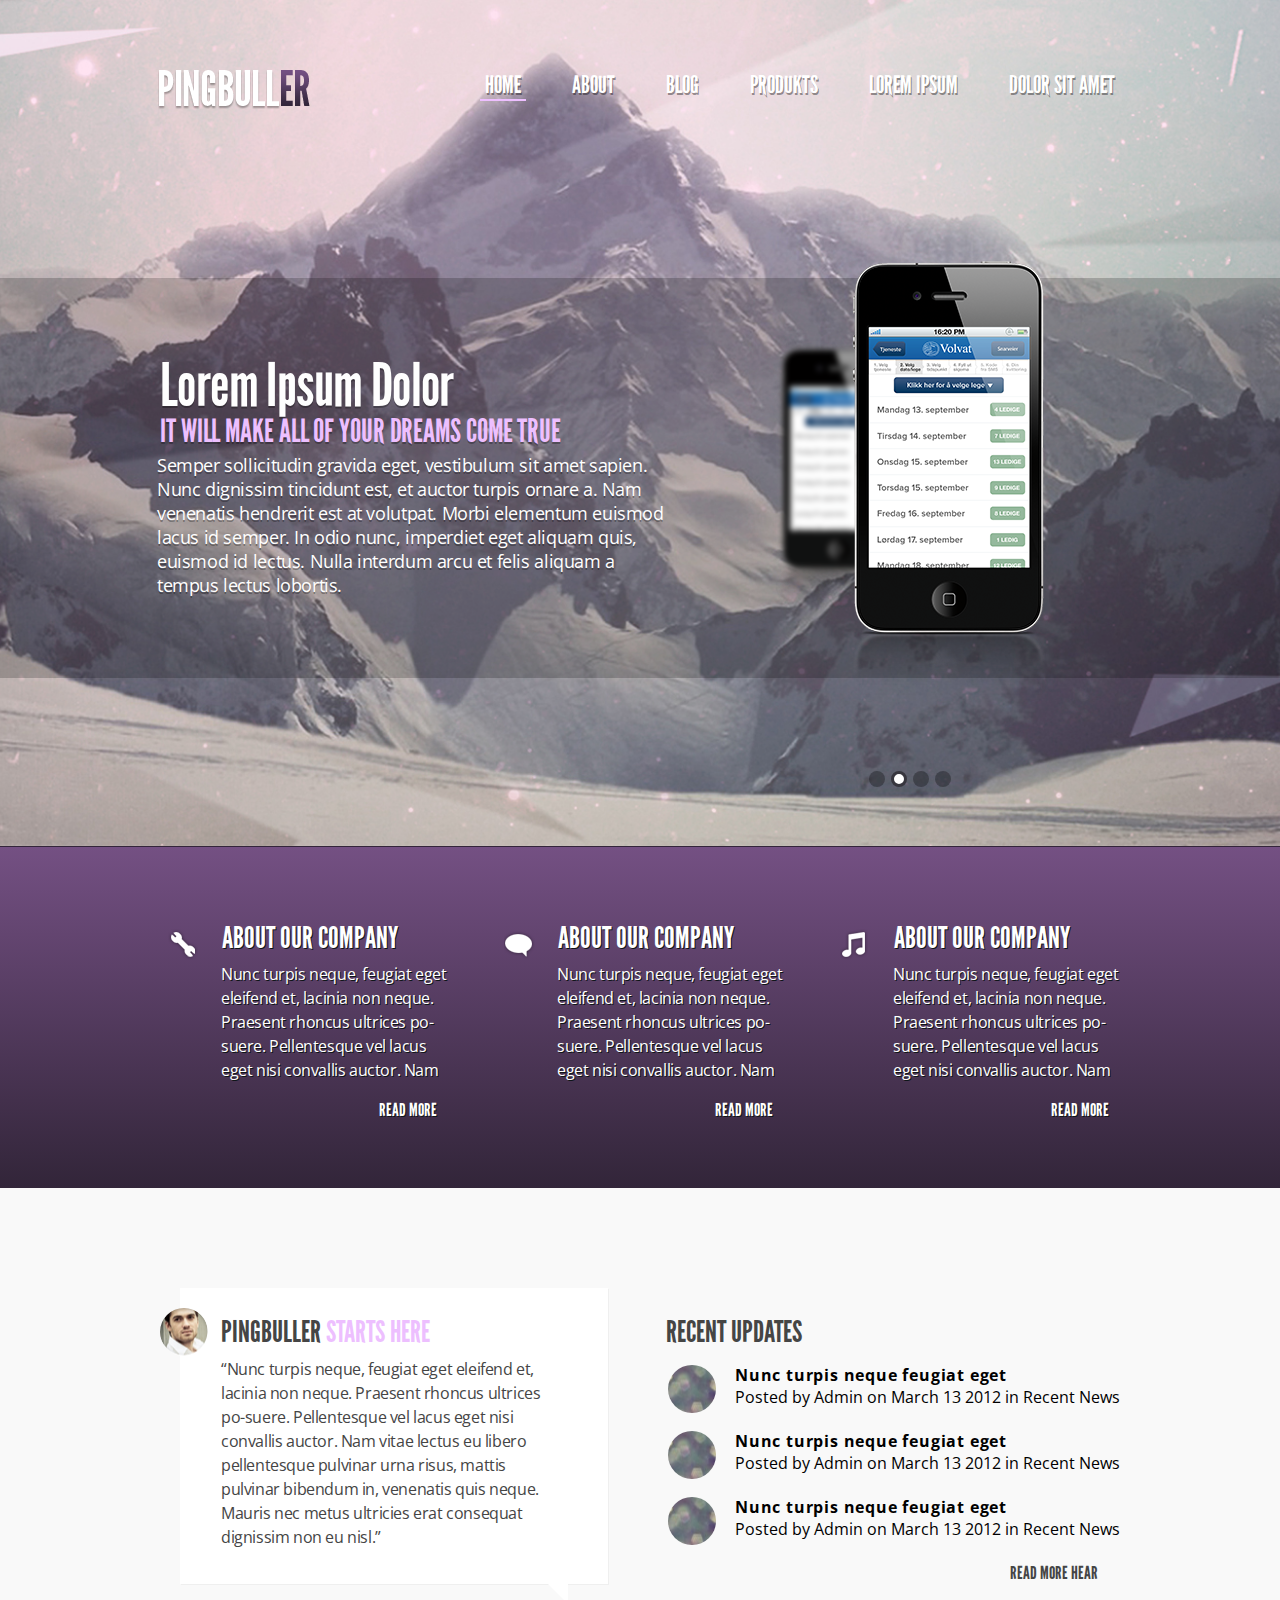
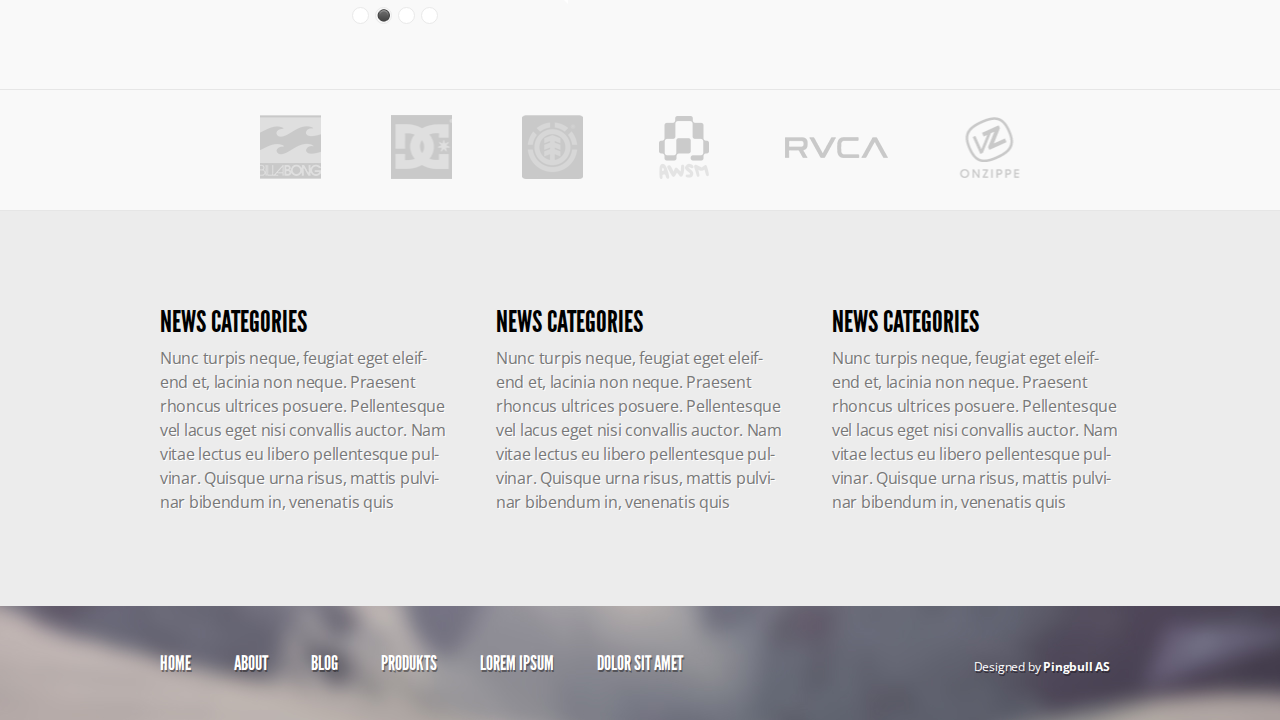
<file: home_work-9/index.html>
<!DOCTYPE html>
<html lang="en">
<head>
<!--[if lt IE 9]>
   <script>
      document.createElement('header');
      document.createElement('nav');
      document.createElement('section');
      document.createElement('article');
      document.createElement('aside');
      document.createElement('footer');
   </script>
<![endif]-->

	<meta charset="UTF-8">
	<meta name="viewport" content="width=device-width, initial-scale=1, maximum-scale=1">  
	<title>HOME WORK 7-8</title>
	<link href='https://fonts.googleapis.com/css?family=Open+Sans' rel='stylesheet' type='text/css'>
	<link rel="stylesheet" type="text/css" href="css/font.css">
	<link rel="stylesheet" type="text/css" href="css/style.css">
	<link rel="stylesheet" type="text/css" href="css/media.css">
	<!--[if lte IE 8]><link href="css/ie.css" 
    rel="stylesheet" type="text/css" /><![endif]-->
</head>
<body>
	<header class="header">
		<div class="header__top-header">
			<div class="wrapper-center clearfix">
				<div class="header__logo">
					<a class="logo__logo-link" href="#">
						<img src="img/logo.png">
					</a>
				</div>
				<nav class="header__nav header__nav--vertical">
					<ul class="header__header-menu header__header-menu--vertical">
						<li class="header-menu__item header-menu__item--vertical">
							<a class="header-menu__link  header-menu__link--active header-menu__link--vertical" href="#">home</a>
						</li>
						<li class="header-menu__item header-menu__item--vertical">
							<a class="header-menu__link header-menu__link--vertical header-menu__link--hidden " href="#">about</a>
						</li>
						<li class="header-menu__item header-menu__item--vertical">
							<a class="header-menu__link header-menu__link--vertical header-menu__link--hidden" href="#">blog</a>
						</li>
						<li class="header-menu__item header-menu__item--vertical">
							<a class="header-menu__link header-menu__link--vertical header-menu__link--hidden" href="#">produkts</a>
						</li>
						<li class="header-menu__item header-menu__item--vertical">
							<a class="header-menu__link header-menu__link--vertical header-menu__link--hidden" href="#">lorem ipsum</a>
						</li>
						<li class="header-menu__item header-menu__item--vertical">
							<a class="header-menu__link header-menu__link--vertical header-menu__link--hidden" href="#">dolor sit amet</a>
						</li>
					</ul>
				</nav>
			</div>
		</div>
		<div class="header__head-slider">
			<div class="wrapper-center">
				<div class="head-slide">
					<div class="head-slide__content">
						<h2 class="head-slide__title">
							Lorem Ipsum Dolor
						</h2>
						<h3 class="head-slide__title2">
							IT WILL MAKE ALL OF YOUR DREAMS COME TRUE
						</h3>
						<div class="head-slide__description">
							Semper sollicitudin gravida eget, vestibulum sit amet sapien. Nunc dignissim tincidunt est, et auctor turpis ornare a. Nam venenatis hendrerit est at volutpat. Morbi elementum euismod lacus id semper. In odio nunc, imperdiet eget aliquam quis, euismod id lectus. Nulla interdum arcu et felis aliquam a tempus lectus lobortis.
						</div>

					</div>
					<div class="head-slide__nav">
						<ul>
							<li><a href=""></a></li>
							<li><a class="head-slide__nav--active" href=""></a></li>
							<li><a href=""></a></li>
							<li><a href=""></a></li>
						</ul>
					</div>
				</div>				
			</div>
		</div>
	</header>
	<section class="about-company">
		<div class="wrapper-center clearfix">
			<div class="about-company__company-item">
				<div class="company-item__title">ABOUT OUR COMPANY</div>
				<div class="company-item__description">
					Nunc turpis neque, feugiat eget eleifend et, lacinia non neque. Praesent rhoncus ultrices po-suere. Pellentesque vel lacus eget nisi convallis auctor. Nam 
				</div>
				<a href="#" class="company-item__bottom">read more</a>
			</div>
			<div class="about-company__company-item">
				<div class="company-item__title">ABOUT OUR COMPANY</div>
				<div class="company-item__description">
					Nunc turpis neque, feugiat eget eleifend et, lacinia non neque. Praesent rhoncus ultrices po-suere. Pellentesque vel lacus eget nisi convallis auctor. Nam 
				</div>
				<a href="#" class="company-item__bottom">read more</a>
			</div>
			<div class="about-company__company-item">
				<div class="company-item__title">ABOUT OUR COMPANY</div>
				<div class="company-item__description">
					Nunc turpis neque, feugiat eget eleifend et, lacinia non neque. Praesent rhoncus ultrices po-suere. Pellentesque vel lacus eget nisi convallis auctor. Nam 
				</div>
				<a href="#" class="company-item__bottom">read more</a>
			</div>
		</div>
	</section>
	<section class="posts">
		<div class="wrapper-center clearfix">
			<div class="posts__post-slider">
				<div class="post-slider__content">
					<h3 class="post-slider__title">PingbulLer <span class="post-slider__title--pink">starts here</span></h3>
					<div class="post-slider__description">“Nunc turpis neque, feugiat eget eleifend et, lacinia non neque. Praesent rhoncus ultrices po-suere. Pellentesque vel lacus eget nisi convallis auctor. Nam vitae lectus eu libero pellentesque pulvinar urna risus, mattis pulvinar bibendum in, venenatis quis neque. Mauris nec metus ultricies erat consequat dignissim non eu nisl.”</div>
				</div>
				<div class="post-slider__controls">
					<ul >
						<li><a href=""></a></li>
						<li><a class="post-slider__controls--active" href=""></a></li>
						<li><a href=""></a></li>
						<li><a href=""></a></li>
					</ul>
				</div>
			</div>
			<div class="posts__post-list">
				<h2 class="post-list__title">RECENT UPDATES</h2>
				<div class="post-list__item">
					<h3>Nunc turpis neque feugiat eget </h3>
					<p>Posted by Admin on March 13 2012 in Recent News</p>
				</div>
				<div class="post-list__item">
					<h3>Nunc turpis neque feugiat eget </h3>
					<p>Posted by Admin on March 13 2012 in Recent News</p>
				</div>
				<div class="post-list__item">
					<h3>Nunc turpis neque feugiat eget </h3>
					<p>Posted by Admin on March 13 2012 in Recent News</p>
				</div>
				<a href="#" class="post-list__button">
					read more hear
				</a>

			</div>
		</div>
	</section>
	<section class="baners">
		<div class="wrapper-center clearfix">
			<div class="baners__baner-item">
				<a href="#" class="baner-item__link"></a>
			</div>
			<div class="baners__baner-item">
				<a href="#" class="baner-item__link"></a>
			</div>
			<div class="baners__baner-item">
				<a href="#" class="baner-item__link"></a>
			</div>
			<div class="baners__baner-item">
				<a href="#" class="baner-item__link"></a>
			</div>
			<div class="baners__baner-item">
				<a href="#" class="baner-item__link"></a>
			</div>
			<div class="baners__baner-item">
				<a href="#" class="baner-item__link"></a>
			</div>
		</div>
	</section>
	<section class="news">
		<div class="wrapper-center clearfix">
			<div class="news__block-news">
				<h3 class="block-news__title">
					news categories
				</h3>
				<p class="block-news__desc">Nunc turpis neque, feugiat eget eleif-end et, lacinia non neque. Praesent rhoncus ultrices posuere. Pellentesque vel lacus eget nisi convallis auctor. Nam vitae lectus eu libero pellentesque pul-vinar. Quisque urna risus, mattis pulvi-nar bibendum in, venenatis quis </p>
			</div>
			<div class="news__block-news">
				<h3 class="block-news__title">
					news categories
				</h3>
				<p class="block-news__desc">Nunc turpis neque, feugiat eget eleif-end et, lacinia non neque. Praesent rhoncus ultrices posuere. Pellentesque vel lacus eget nisi convallis auctor. Nam vitae lectus eu libero pellentesque pul-vinar. Quisque urna risus, mattis pulvi-nar bibendum in, venenatis quis </p>
			</div>
			<div class="news__block-news">
				<h3 class="block-news__title">
					news categories
				</h3>
				<p class="block-news__desc">Nunc turpis neque, feugiat eget eleif-end et, lacinia non neque. Praesent rhoncus ultrices posuere. Pellentesque vel lacus eget nisi convallis auctor. Nam vitae lectus eu libero pellentesque pul-vinar. Quisque urna risus, mattis pulvi-nar bibendum in, venenatis quis </p>
			</div>
		</div>
	</section>
	<footer class="footer">
		<div class="wrapper-center clearfix">
			<nav class="footer__nav">
				<ul class="footer__footer-menu">
						<li class="footer-menu__item"><a class="footer-menu__link" href="#">home</a></li>
						<li class="footer-menu__item"><a class="footer-menu__link" href="#">about</a></li>
						<li class="footer-menu__item"><a class="footer-menu__link" href="#">blog</a></li>
						<li class="footer-menu__item"><a class="footer-menu__link" href="#">produkts</a></li>
						<li class="footer-menu__item"><a class="footer-menu__link" href="#">lorem ipsum</a></li>
						<li class="footer-menu__item"><a class="footer-menu__link" href="#">dolor sit amet</a></li>
					</ul>
			</nav>
			<div class="footer__design">
				Designed by <span class="footer__design--bold">Pingbull AS</span>
			</div>
		</div>
	</footer>
</body>
</html>
</file>
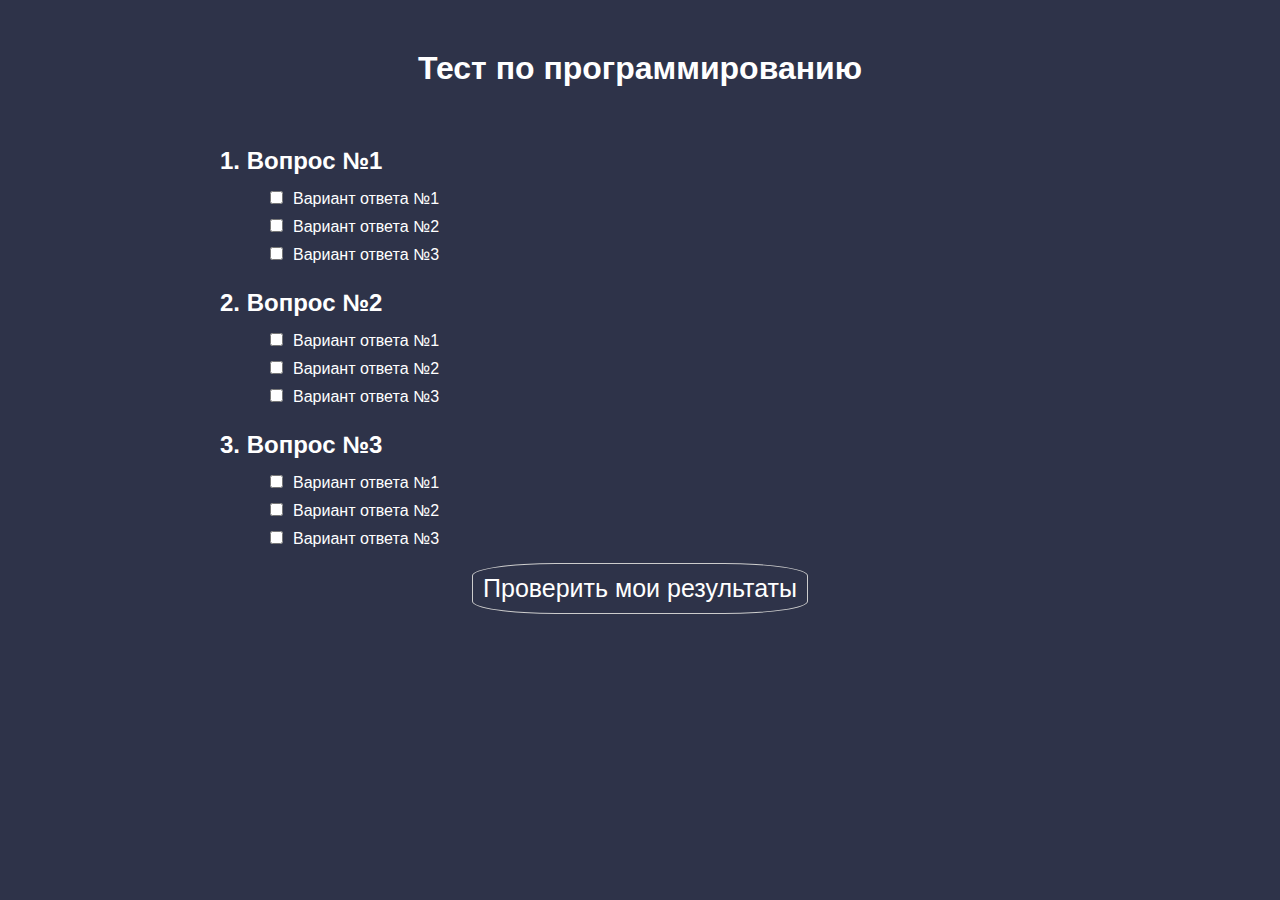
<file: js_03-04/index.html>
<!DOCTYPE html>
<html lang="en">
<head>
	<meta charset="UTF-8">
	<title>Document</title>
	<link rel="stylesheet" type="text/css" href="css/style.css">
	
</head>
<body>
	
	<script src="js/script.js"></script>
</body>
</html>
</file>
<file: style.css>
.wrapper {
	width: 50%;
	margin: 0 auto;
}
.head {
	text-align: center;
}
p,li {
	font-size: 20px;
}
li {
	padding: 5px 0;
}
p, ul {
	margin-left: 20px;
}
ul {
	padding-left: 30px;
}
h1 {
	padding-top: 30px;
	text-align: center;
}
img {
	height: 200px;
	width: 150px;
}
hr {
	margin: 25px 0 30px;
}
</file>
<file: dz1/css/style.css>
.wrapper {
	width: 50%;
	margin: 0 auto;
}
.head {
	text-align: center;
}
p,li {
	font-size: 20px;
}
li {
	padding: 5px 0;
}
p, ul {
	margin-left: 20px;
}
ul {
	padding-left: 30px;
}
h1 {
	padding-top: 30px;
	text-align: center;
}
img {
	height: 200px;
	width: 150px;
}
hr {
	margin: 25px 0 30px;
}
</file>
<file: home_work-1/css/style.css>
* {
	padding: 0;
	margin: 0;
}
body {
	background: #ccc;
}
.wrapper {
	background: #fff;
	width: 415px;
	margin: 5px auto 45px;
	padding: 10px 50px 70px;
	box-shadow: 0 0 5px #000;
}
.head {
	text-align: center;
}
p,li {
	font-size: 20px;
}
li {
	padding: 5px 0;
}
p, ul {
	margin-left: 20px;
}
ul {
	padding-left: 30px;
}
h1 {
	padding-top: 30px;
	text-align: center;
}
img {
	height: 200px;
	width: 150px;
	margin: 25px 0 15px;
}
hr {
	margin: 25px 0 30px;
}
</file>
<file: home_work-3+bonus/css/style.css>
* {
	margin: 0;
	padding: 0;
}

.wrapper {
	width: 960px;
	min-height: 883px;
	margin: 0 auto;
	background: url(../img/background.jpg) no-repeat;
	font-family: Tahoma;
}
.wrapper-center {
	width: 815px;
	margin: 0 auto;
}
.contact-us {
	color: #e6e6e6;
}
.header {
	padding-top: 55px;
}
.logo {
	float: left;
}
.contact-us {
	float: right;
	padding-top: 95px;
	margin-right: 15px;
}

.contact-us h4 {
	font-size: 10.16px;
	margin-bottom: 5px;
}
.contact-us p {
	font-size: 8.47px;
}
.asian-countries {
	margin-bottom: 125px;
	font-size: 0;
}
.box-country {
	max-width:261px; 
	display: inline-block;
	vertical-align: top;
	margin-right: 15px;
	margin-bottom: 50px;

}
.box-country:nth-child(3n) {
	margin-right: 0;
}
.block-foto img {
	border: 3px solid #989898;
	border-radius: 2px;
}
.country {
	font-size: 15.24px;
	color: #e6e6e6;
	text-align: center;
	
}
.footer {
	font-size: 10.16px;
	color: #e6e6e6;
	text-align: center;
}
.clearfix:after {
	content: '';
	display: table;
	clear: both;
}
</file>
<file: home_work-3/css/style.css>
* {
	margin: 0;
	padding: 0;
}
body {
	font-family: 'Open Sans', sans-serif;
}
.wrapper-center {
	width: 966px;
	margin: 0 auto;
	padding: 50px 48px 50px 46px;
	box-shadow: 0px 0px 2px 2px #dbdbdb;
}

			/*HEADER*/

.logo {
	margin: 0 0 40px;
}
.mein-nav {
	background: linear-gradient(to top, #444343, #5e5e5e);
}
.menu {
	
	list-style: none;
	font-size: 0;
}
.menu li {
	display: inline-block;
}
.menu li a {
	display: block;
	padding: 14px 24px;
	font-size: 14px;
	text-decoration: none;
	color: #fff;
	text-shadow: 2px 2px 2px #383838;

}
.menu li a:hover {
	background: linear-gradient(to top, #2e2e2e, #4a4a4a);
	border-left: 1px solid #838383;
	border-right: 1px solid #838383; 
	margin: 0 -1px;
}
.mein-nav {
	margin-bottom: 40px;
}

			/*CONTENT*/
			

.left-menu {
	width: 240px;	
	float: left;
} 
.content {
	width: 678px;
	float: right;
	margin-bottom: 50px;
}
.box-photo {
	width: 676px;
	text-align: center;
	border: 1px solid #c8c8c8;
	padding: 35px 0;
	margin-bottom: 40px;
}
.content  p {
	padding-left: 24px;
}
.container-menu {
	list-style: none;
	font-size: 13px;
}
.container-menu li {
	border: 1px solid #ccc;
	margin: -1px 0;
}
.container-menu a {
	display: block;
	text-decoration: none;
	color: #656363;
	padding: 14px  20px;
}
.container-menu a:hover {
	color:#2c2c2c;
	padding-left: 35px;
	background: #f9f9f9;
}
.content p {
	font-size: 13px;
}

			/*FOOTER*/

.footer-nav {
	background: #e1e1e1;
}

.footer-menu {
	list-style: none;
	float: left;
}
.footer-menu li {
	display: inline-block;
}

.copyright {
	float: right;
}
.footer-menu li a,
.copyright {
	display: block;
	padding: 14px 24px;
	font-size: 13px;
	color:#2c2c2c;
	text-decoration: none;
	
}
.footer-menu li a:hover {
	text-decoration: underline;
	background: none;
	border: none;
}

			/*END FOOTER*/

.clearfix:after {
	content: '';
	display: table;
	clear: both;
}
</file>
<file: home_work-4/css/style.css>
* {
	margin: 0;
	padding: 0;
}
body {
	background:#0c739f url(../img/bg.jpg)repeat-x;
	min-height: 1022px;
	font-family: Tahoma;
	color: #128aa7;
	font-size: 12px;
}
.wrapper-center {
	width: 1000px;
	margin: 0 auto;
	background: #fff;
	box-shadow: 0px 0px 10px #031d28;
	border-bottom: 3px solid #031d28;
}

			/*HEADER*/

.header {
	padding: 9px 30px 0;
}
.logo {
	float: left;
}
.header-column-right {
	float: right;
	text-align: right;
}
.contacts {
	width: 135px;
	display: inline-block;
	text-align: left;
	padding-bottom: 20px;

}
.contacts p:first-child {
	text-shadow: 0px 0.5px 0px #128aa7;
	padding-bottom: 10px;
}
.contacts p {
	padding-bottom: 5px;
}
.header-menu {
	text-align: center;
	list-style: none;
}
.header-menu li {
	display: inline-block;
}
.header-menu li a {
	display: block;
    padding-top: 42px;
    text-align: center;
    width: 55px;
    height: 15px;
    background-image: url(../img/sprite_flags.png);
	background-repeat: no-repeat;
	font-size: 10px;
	color: #128aa7;
}
.india a {
	background-position: 6px 0;
}
.nepal a {
	background-position: -52px 0;
}
.tibet a {
	background-position: -108px 0;
}
.butan a {
	background-position: -163px 0;
}
.srilanka a {
	background-position: -219px 0;
}
.maldivi a {
	background-position: -276px 0;
}
.slider img {
	display: block;
}

	
			/*NAVIGATION*/


.navigation {
	background: #fff;
}
.navigation .menu {
	margin-bottom: 5px;
	border-bottom: 1px solid #000;
	box-shadow: 0 1px 10px #000;
	padding-left: 60px;
	background: linear-gradient(to top, #303030, #373737);
	font-size: 0;
}
.menu>li {
	display: inline-block;
	position: relative;
}
.navigation ul {
	list-style: none;
	background: #303030;
}
.menu li ul {
	position: absolute;
	top: 100%;
	left: 0;
	box-shadow: 0px 4px 5px #000;
	
}
.menu>li:nth-child(2):after,
.menu>li:nth-child(3):after,
.menu>li:nth-child(4):after
{
    content: '';
    position: absolute;
    border-top: 6px solid #fff;
    border-left: 3px solid #333;
    border-right: 3px solid #333;
    top: 13px;
    right: 43px;
}
.navigation a {
	display: block;
	padding: 6px 55px 8px 10px;
	font-size: 14px;
	color: #fff;
	text-decoration: none;
	white-space:nowrap;
}
.navigation li ul a {
	padding: 5px 45px 5px 10px;
}
.navigation ul li>ul {
	display: none;
}
.navigation ul li:hover ul {
	display: block;
	border-top: 1px solid #000;
}


			/*CONTENT*/


.content {
	overflow: hidden;
}
.content h3 {
	text-align: center;
	font-size: 18px;
}
.column-left,
.column-right {
	float: left;
	width: 210px;
	background: #edeef0;
	padding-bottom: 20000px;
	margin-bottom: -20000px;
}
.column-inner {
	padding: 10px 15px;
	color: #424c43;
	font-size: 14px;
	line-height: 24px;
}
.column-right {
	float: right;
}
.column-center {
	float: left;
	width: 578px;
	border-right: 1px solid #c7cacf;
	border-left: 1px solid #c7cacf;
	padding-bottom: 20000px;
	margin-bottom: -20000px;
}
.footer p {
	text-align: center;
	padding: 10px 0 15px;
	color: #fff;
}
.clearfix:after {
	content: '';
	display: table;
	clear: both;
}
</file>
<file: home_work-5(table)/style.css>
body {
	background: #ccc;
}
table {
	border-collapse: separate;
	background: #000;
	margin: 0 auto;
}
td {
	padding: 40px;
	border: 3px solid black;
	background: #fff;
}
.yellow {
	background: #ffeb66;
}
.red {
	background: #ff573c;
}
.black {
	background: #22322d;
}
.blue {
	background: #0a4781;
}
</file>
<file: home_work-5/css/style.css>
* {
	margin: 0;
	padding: 0;
}
.wrapper-center {
	width: 100%;
	font-family: "Helvetica Neue";
}
.top-line {
	min-height: 36px;
	background: url(../img/top-menu.jpg);
}
.main-container {
    background: url(../img/bg.jpg) no-repeat;
    min-height: 1028px;
    background-size: cover;
    width: 100%;
}
.navigation {
	float: right;

}
.menu {
	list-style: none;
	font-size: 0;
}
.menu li {
	display: inline-block;
}
.menu li:last-child {
	margin-right: 10px;
}
.top-line a {
	display: inline-block;
	padding: 9px 12px 11px;
	font-size: 14px;
	color: #60b5ed;
	text-decoration: none;
	transition: all 0.2s ease;
}
.menu a:hover {
	background: #4eabda;
	color: #fff;
}
.offer {
	float: right;
}
.offer a {
	position: relative;
	color: #fefefe;
	padding: 7px 14px 7px;
	padding-left: 50px;
	border-left: 1px solid #56a2dc;
	margin-top: 2px;
	margin-bottom: 4px;
}
.offer a:before {
	position: absolute;
	left: 18px;
	top: 4px;
	content: '';
	width: 25px;
	height: 27px;
	background: url(../img/flag.png) no-repeat;
}
.user-block a {
	font-size: 14px;
	padding: 9px 0 10px;
	color: #fefefe;
	text-decoration: underline;
}
.user-block {
	float: right;
	padding: 0 12px;
	margin-right: 15px;
	border-bottom: 1px solid #4299d2;
	border-left: 1px solid #4299d2;
	border-right: 1px solid #4299d2;
	background: linear-gradient(to top, #2e7ac4,#51b1dc);
	color: #fefefe;
}
.main-container {
	display: flex;
	align-items: center;
	justify-content: center;
}
.form-wrap {
	width: 560px;
	text-align: center;
	background: rgba( 0,0,0,.6);
	padding-bottom: 20px;
}
.link-facebook {
	overflow: hidden;
	text-indent: 1000px;
}
.form-wrap p {
	margin: 0 120px;
	font-size: 11px;
	color: #ccc;
}
.form-wrap a {
	display: inline-block;
	width: 276px;
	height: 35px;
	margin: 35px 0;
	background: url(../img/button-facebook.png) no-repeat;
}
.form-title {
	font-size: 24px;
	color: #fff;
	border-bottom: 1px solid #c3ccb7;
	padding: 21px 0;
}
.form-iner {
	padding: 0 142px;
}
.form-iner span {
	position: relative;
	display: inline-block;
	text-transform: uppercase;
	color: #999;
	margin-bottom: 28px;
}
.form-iner span:after,
.form-iner span:before {
	top: 10px;
	position: absolute;
	display: block;
	content: '';
	height: 1px;
	background: #666666;
	width: 123px;
	box-shadow: 0px 1px 0 #000;
}
.form-iner span:after {
	left: 26px;
}
.form-iner span:before {
	right: 26px;
}
input[type="text"],
input[type="password"],
input[type="email"]  {
	background: #101010;
	box-sizing: border-box;
	width: 100%;
	padding: 10px 20px;
	border: none;
	margin-bottom: 16px;
	box-shadow: 0 1px 0 #4c4c4b;
	color: #ccc;
	font-size: 14px;
	font-family: "Helvetica Neue"; 
	transition: all .2s ease;
}
input:nth-child(5) {
	margin-bottom: 25px;
}
input[type="text"]:focus,
input[type="password"]:focus,
input[type="email"]:focus {
	background: #1b5288;
	box-shadow: 0 0 9px 4px rgba(70,130,172,.9),
				0 -1px 0 #4b86b0, 
				0 1px 0 0 #689bcc;
	outline: none;
}
input[placeholder]:focus::-webkit-input-placeholder {
	color:#fffbfb
}   
.check {
display: inline-block;
	
}
fieldset {
	border: none;
	text-align: left;
}
.lab-check {
	display: inline-block;
	margin-right: -20px;
	color: #ccc;
	font-size: 15px;
	margin-top: -10px;
}
input[type="submit"] {
	margin: 20px 0;
	padding: 10px 15px;
	border: none;
	border-radius: 4px;
	border-top: 2px solid #67c6e6;
	border-left: 1px solid #67c6e6;
	border-right: 1px solid #67c6e6;
	background: linear-gradient(to top, #2e7ac4,#50aedb);
	color: #fff;
	font-size: 14px;
	font-family: "Helvetica Neue"; 
}

.clearfix:after {
	content: '';
	display: block;
	clear: both;
}
</file>
<file: home_work-5/css/font.css>
@font-face {
	font-family: 'Helvetica Neue';
	src:url(../font/helveticaneue-thin-webfont.eot);
	src:url(../font/helveticaneue-thin-webfont.eot?#iefix) format('embedded-opentype'),
		url(../font/helveticaneue-thin-webfont.woff2) format('woff2'),	
		url(../font/helveticaneue-thin-webfont.woff) format('woff'),
		url(../font/helveticaneue-thin-webfont.ttf) format('truetype');
	font-weight: normal;
	font-style: normal;
}
</file>
<file: home_work-6/css/style.css>
* {
	margin: 0;
	padding: 0;
}
.wrapper-center {
	width: 910px;
	margin: 0 auto;
}
.top-line {
	padding: 15px 7px 3px;
}
.contacts,
.user-block,
.site-map,
.form-left,
.form-center,
.form-right,
.column-left,
.column-right,
.column-products,
.content,
.column-brands,
.catalog-item{
	float: left;
}
.contacts .tel {
    display: inline-block;
    padding: 7px 0 7px 26px;
    background: url(../img/icon-phone.png) no-repeat left center;
    font-family: Arial;
    font-size: 18.9px;
    color: #5e696d;
}
.user-block {
    margin-top: 3px;
    margin-left: 16px;
    font-family: "Lucida Sans Unicode";
    font-size: 11px;
    background-image: linear-gradient(to top, #0c3357, #1f6787);
    border-radius: 4px;
    box-shadow: 0px 1px 0 #596d80, 
				 0 -1px 0 #a6c3cf, 
				 2px 3px 5px #b4b4b4;
}
.head-form {
    padding: 3px 0 4px 24px;
    background: url(../img/icon-user.png) no-repeat 7px 5px;
    display: inline-block;
}
.head-form input[type="text"], 
.head-form input[type="password"] {
    width: 108px;
    margin-right: 2px;
    padding: 0px 0px 0px 4px;
    font-family: "Lucida Sans Unicode";
    font-size: 11px;
    height: 16px;
    border: none;
    border: 1px solid #82949c;
    border-radius: 2px;
}
.head-form input[type="submit"] {
    border: none;
    background: none;
    font-family: "Lucida Sans Unicode";
    font-size: 11px;
    color: #fff;
    cursor: pointer;
    margin-left: 3px;
}
.password-help {
    margin-left: 15px;
    margin-right: 10px;
    color: #bfbfbf;
    font-size: 12px;
}
fieldset {
	border:none;
}
.block-bascket,
.main-navigation {
	float: right;
}
.main-navigation .menu,
.banners,
.footer-nav ul,
ul {
	list-style: none;
}
.main-navigation .menu li, 
.banners li,
.footer-nav li {
	display: inline-block;
}
.main-navigation .menu li a {
	display: block;
}
.row label {
	display: block;
}
.check-in {
    margin-left: 2px;
    display: inline-block;
    padding-left: 4px;
    border-left: 1px solid #d2d8dd;
    color: #fff;
    line-height: 11px;
    text-decoration: none;
}
.site-map {
    border: 1px solid #c1c8cb;
    font-size: 0;
    padding: 2px 3px 6px 0;
    border-radius: 25px;
    margin-top: 4px;
    margin-left: 17px;
    box-shadow: 1px 1px 3px #c7cdcf;
}
.site-map a {
	display: inline-block;
	width: 11px;
	height: 11px;
}
.site-map .map {
	width: 14px;
}
.site-map .massege {
	width: 14px;
}
.site-map .home {
	margin: 0 9px 0 8px;
	background: url(../img/icon-home.png)no-repeat bottom;
}
.site-map .map {
	background: url(../img/icon-mape.png)no-repeat bottom;
}
.site-map .massege {
	margin: 0 8px 0 7px;
	background: url(../img/icon-massage.png)no-repeat  bottom;
}
.slider {
	line-height: 0;
	margin-bottom: 6px;
}
.bottom-line {
	background-image: linear-gradient(to top, #010101,#2d3236);
	box-shadow: inset 1px 3px 6px #4d5663, 2px 2px 6px #4d5663; 
	border-radius: 5px;
	margin-bottom: 11px;
}
.block-bascket {
    letter-spacing: 0.5px;
    padding-left: 29px;
    padding-top: 1px;
    font-family: Arial;
    font-size: 11px;
    color: #929b9f;
    margin: 8px 14px 0 55px;
    background: url(../img/icon-bascket.png) no-repeat 1px 0px;
}
.block-bascket span {
	font-size: 12px;
	color: #0d5a8f;
}
.block-bascket span:nth-child(2) {
	padding-left: 10px;
}
.block-bascket span:nth-child(1) {
	padding-right: 10px;
}
.main-navigation .menu {
	font-size: 0;
}
.menu li a {
	padding: 3px 14px;
	text-decoration: none;
	font-size: 14px;
	color: #b1bcc0;
	text-transform: uppercase;
	font-family: "Lucida Sans Unicode";
}
.menu li {
	margin: 4px 0 5px;
}
.menu li .active {
	background-image: linear-gradient(to top, #0d3458,#1f6787);
    border-radius: 25px;
}
.form-center select {
	width: 65px;
}
select {
	width: 115px;
	border: none;
	height: 16px;		
	line-height: 16px;
	position: relative;		
	background: none;
	z-index: 100;
}
.select-outer {
	border: #ccc 1px solid;
	border-right: none;
	border-bottom: none;
	background: #fff;
	width: 100px;		
	overflow: hidden;		
	display: inline-block;
	position: relative;
	box-shadow: inset 1px 1px 0 #b0b0b0;
}
.select-outer:after {
	content: '';
    display: inline-block;
    position: absolute;
    width: 18px;
    height: 18px;
    top: 0px;
    right: 0px;
    z-index: 50;
    background: url(../img/triangle.png) no-repeat;
}
.column-left label,
.column-right label,
.form-center .line label {
	display: block;
	width: 75px;
	float: left;
	font-size: 10px;
	font-family: Arial;
}
.form-center .line label {
	width: 45px;
}
.column-left label span,
.column-right label span  {
	font-size: 8px;
	font-family: Arial;
	color: #77858b;
}
.column-right .title, 
.column-left .title {
    font-size: 10px;
    margin-bottom: 5px;
    color: #154468;
    font-family: Arial;
    font-weight: 900;
}
.column-right .title {
	text-align: right;
	margin-right: 8px;
}
.column-left {
	margin-right: 30px;
}
.column-left .title {
	margin-left: 2px;
}
.block-forms fieldset {
	position: relative;
	padding: 0 16px;
	border: 1px solid #b8b8b9;
	border-radius: 16px;
	box-shadow: 2px 2px 5px #bebebe;
}
.form-left h2 {
    position: absolute;
    left: 50%;
    top: -3px;
    margin-left: -83px;
}
.block-forms h2 {
	
    font-weight: 900;
    font-family: Arial;
    font-size: 12px;
    color: #154467;
}
.block-forms input[type="submit"] {
    float: right;
    margin-top: -6px;
    margin-right: 6px;
    margin-bottom: 9px;
    text-align: right;
    border: none;
    background: none;
    font-size: 14px;
    color: #154467;
    font-style: italic;
    border-bottom: 1px solid #a6b1bc;
    cursor: pointer;
}
.block-forms .form-left {
	margin: 0 13px 0 5px;
}
.block-forms .form-center {
	width: 192px;
	margin-right: 10px;
}
.block-forms .form-right {
	width: 267px;
}

.line .select-size-58 {
	width: 58px;
}
.line .select-size-50 {
	width: 50px;
}
.line .select-size-52 {
	width: 52px;
}
.line .select-size-46 {
	width: 46px;
}
.form-center fieldset {
	padding: 0 12px;
}
.radius {
	font-family: Arial;
	font-size: 12px;
	margin-left: 32px;
}
.row>span {
	float: left;
	margin-right: 11px;
	display: block;
	font-family: Arial;
	font-size: 10px;
}
.seasons {
	float: left;
	margin-bottom: 3px;
}
.seasons label {
	cursor:pointer;
	display: block;
	position: relative;
	padding-right: 20px;
	line-height: 14px;
}
.label-text {
	margin-left: 15px;
	font-family: "lucida Sans Unicode";
	font-size: 12px;
}
input + .label-text:before {
			content:'';
			height: 10px;
			width: 10px;
			position: absolute;
			top:50%;
			left: 0;
			margin-top: -5px;
			float: left;
			color:#FEFEFE;
			border: 1px solid #f8f8f8;
			box-shadow: inset 1px 1px 3px 0 rgba(0,0,0,0.5);
}
input:checked + .label-text:before {
			content:'v';
			top: 6px;
			left:3px;
			color: #ccc;
			border: none;
			box-shadow: none;
}
.seasons input {
	display: none;
}
.form-right #select {
	width: 71px;
}
.form-right .column-left {
	margin-right:0px;
}
.form-right h2 {
	width: 100px;
}
.form-right .column-right {
    width: 64px;
    margin-top: -16px;
    padding-left: 10px;
    border-left: 1px solid #bdc6ca;
    margin-left: 9px;
}
.form-right .column-left label {
	margin-right:15px;
}
.main-container {
	margin-top: 17px;
	font-family: "Lucida Sans Unicode";
	font-size: 14px;
}
.column-products,
.column-brands {
	width: 192px;
}
.content {
	width: 526px;
}
.products-title {
	color: #114165;
	text-transform: uppercase;
	font-family: "Lucida Sans Unicode";
	font-size: 13px;
	padding: 2px 0 2px 25px;
	background: url(../img/icon-catalog.png) no-repeat 2px 1px;
	border: 1px solid #8b979c;
	box-shadow: 2px 2px 5px #bfbfbf;
	border-radius: 13px;
	margin-bottom: 14px;
	
}
.column-products .products-title {
	margin-right: 9px;
}
.column-brands .products-title {
	margin-left: 9px;
}
.main-container h2 {
	position: relative;
	color: #114165;
	text-transform: uppercase;
	font-weight: 100;
	padding: 2px 0 3px 25px;
	border: 1px solid #8b979c;
	border-radius: 12px;
	font-size: 14px;
}
.main-container h2:before {
	position: absolute;
	left: 3px;
	top:1px;
	content: '';
	width: 12px;
	height: 12px;	
	border:5px solid #114165;
	border-radius: 50%;
}
.column-products h2 {
	width: 121px;
	margin-left: 3px;
}
.column-brands h2 {
	width: 106px;
	margin-left: 25px;
}
.column-brands input[type="submit"] {
    padding: 7px 14px;
    display: inline-block;
    background-image: linear-gradient(to top,#0c3357,#1f6787);
    border-radius: 20px;
    box-shadow: 2px 3px 2px #bec0c1;
    font-family: Arial;
    font-size: 11px;
    color: #e5e9ea;
    text-transform: uppercase;
    border: none;
    margin-left: 33px;
    margin-top: 8px;
    cursor: pointer;
}
.main-container ul li a {
    position: relative;
    display: inline-block;
    text-decoration: none;
    color: #465961;
    letter-spacing: -0.7px;
    padding: 2px 0;
    padding-left: 14px;
}
.main-container ul li a:before {
	content: '';
	width: 2px;
	height: 2px;
	border: 2px solid #79878d;
	border-radius: 50%;
	left: 5px;
	top:9px;
	position: absolute;
}
.main-container ul li a:hover {
	color: #0c3256;
	font-style: italic;
	text-decoration: underline;
	font-family: Arial;
	font-size: 14px;
	font-weight: 900;
	margin-bottom: 2px;
}
.main-container ul li a:hover:before {

	border: 2px solid #313a55;
	
}
.main-container ul {
	margin-left: 32px;
}
.catalog {
	background-image: linear-gradient(to top, #93a7b0, #e5e7e8);
	border-radius: 3px;
	padding: 8px 30px 10px 21px;
}
.catalog-item a {
	text-align: center;
	text-decoration: none;
}
.catalog-item {
	margin-right: 27px;
}
.catalog-item:nth-child(3) {
	margin-right: 0px;
}
.catalog-item p {
	font-family: "Lucida Sans Unicode";
	font-size: 13px;
	color: #1f2528;

}
.catalog-item .price {
	font-family: Arial, sans-serif;
	font-size: 16px;
	color: #114165;
	font-weight: 900;
	font-style: italic;
}
.catalog-items {
	margin-bottom: 18px;
}
figcaption {
    font-family: "Lucida Sans Unicode";
    color: #206988;
    font-size: 15px;
    font-weight: 900;
    line-height: 23px;
    margin-bottom: -8px;
}
.img-wrap {
    line-height: 0px;
    text-align: center;
    border: 1px solid #b0b9bc;
    border-radius: 8px;
    width: 138px;
    height: 123px;
    background: #fff;
    padding-top: 4px;
    margin-top: -3px;
}
.column-brands label {
	display: block;
	cursor: pointer;
	position: relative;
	padding: 3px 0;
}
.column-brands label input {
	display: none;
}
.column-brands label span {
	margin-left: 58px;
}
.column-brands label span:before {
	content: '';
    height: 7px;
    width: 7px;
    position: absolute;
    top: 50%;
    left: 34px;
    margin-top: -5px;
    float: left;
    color: #FEFEFE;
    border: 1px solid #2f5674;
    box-shadow: -1px -1px 1px #819aad;
}
.column-brands input[type="checkbox"]:checked + span:before {
	content:'v';
	top: 7px;
	color: #ccc;
	border:none;
	box-shadow: none;
}

.banners {
	padding: 0 115px;
}
.banners a{
	display: inline-block;
	background: url(../img/sprite-banner-opasity.png) no-repeat 0 center;
	min-height: 72px;
	margin-right: 9px;
	margin-top: 14px;
	text-indent: -2000px;
	overflow: hidden;
	transition: background 0.3s ;
}
.banners .banner-1 {
	width: 83px;
}
.banners .banner-1:hover {
	background: url(../img/sprite-banner.png) no-repeat 0 center;
	width: 83px;
}
.banners .banner-2 {
    width: 98px;
    background-position: -95px;
}
.banners .banner-2:hover {
	background: url(../img/sprite-banner.png) no-repeat -95px center;
	width: 98px;
}
.banners .banner-3 {
    width: 78px;
    background-position: -205px;
}
.banners .banner-3:hover {
	background: url(../img/sprite-banner.png) no-repeat -205px center;
	width: 78px;
}
.banners .banner-4 {
    width: 60px;
    background-position: -297px;
}
.banners .banner-4:hover {
	background: url(../img/sprite-banner.png) no-repeat -297px center;
	width: 60px;
}
.banners .banner-5 {
    width: 76px;
    background-position: -368px;
}
.banners .banner-5:hover {
	background: url(../img/sprite-banner.png) no-repeat -368px center;
	width: 76px;
}
.banners .banner-6 {
    width: 59px;
    background-position: -457px;
}
.banners .banner-6:hover {
	background: url(../img/sprite-banner.png) no-repeat -457px center;
	width: 59px;
}
.banners .banner-7 {
    width: 62px;
    background-position: -528px;
}
.banners .banner-7:hover {
	background: url(../img/sprite-banner.png) no-repeat -528px center;
	width: 62px;
}
.banners .banner-8 {
	margin-right: 0;
    width: 73px;
    background-position: -603px;
}
.banners .banner-8:hover {
	background: url(../img/sprite-banner.png) no-repeat -603px center;
	width: 73px;
}
.footer {
	padding: 8px 0 51px;
	background: #213a4d;
	text-align: center;
}
.footer ul {
	display: inline-block;
	padding: 0px 0px 13px;
}
.footer ul li a{
	padding: 0 12px;
	
	text-decoration: none;
	font-family: Arial;
	font-size: 12px;
	color: #bec6c9;
}
.footer ul span {
	color: #bec6c9;
}
.footer .copiright {
	font-family: Arial;
	font-size: 10px;
	color: #7f4740;
}

.footer ul li .active {
	color: #52abcb;
}
.column-brands fieldset {
	margin-bottom: 4px;
	letter-spacing: -1px;
}
.clearfix:after {
	content: '';
	display: block;
	clear: both;
}
</file>
<file: home_work-7-8/css/font.css>
@font-face {
    font-family: 'League Gothic';
    src: url('../fonts/league-gothic.leaguegothic-regular-webfont.eot');
    src: url('../fonts/league-gothic.leaguegothic-regular-webfont.eot?#iefix') format('embedded-opentype'),
         url('../fonts/league-gothic.leaguegothic-regular-webfont.woff2') format('woff2'),
         url('../fonts/league-gothic.leaguegothic-regular-webfont.woff') format('woff'),
         url('../fonts/league-gothic.leaguegothic-regular-webfont.woff2') format('truetype');
    font-weight: normal;
    font-style: normal;

}
</file>
<file: home_work-7-8/css/style.css>
* {
	margin: 0;
	padding: 0;
}
body {
	overflow-x: hidden;
	font-family: "League Gothic";
}
.header {
	width: 100%;
	height: auto;		
	padding-top: 70px;
	padding-bottom: 128px;
	background: url(../img/bg-header.jpg) no-repeat top center;
	background-size: cover;
}
.wrapper-center>ul{
	display: none;
}
.clearfix:after {
	content: '';
	display: block;
	clear: both;
}
.wrapper-center {
	max-width: 960px;
	margin: 0 auto;
}
.header__top-header {
	margin-bottom: 165px;
}
.header__logo {
    float: left;
    margin-left: -2px;
}
.header__nav {
	float: right;
}
.header__header-menu {
	list-style: none;
	font-size: 0;
}
.header-menu__item {
	display: inline-block;
	font-size: 24px;
}
.header-menu__link {
	margin-left: 41px;
	display: block;
	padding: 0 5px;
	text-transform: uppercase;
	color: #fff;
	text-shadow: 1px 2px 0 rgba(0,0,0,.4);
	text-decoration: none;
	font-family: "League Gothic";
	font-weight: 100;
}
.header-menu__link--active {
	border-bottom: 2px solid #edbfff;
}
.header__head-slider {
	margin-bottom: 40px;
	padding: 71px 0 81px;
	background: rgba(0,0,0,.2);
}
.head-slide {
	position: relative;
}
.head-slide:before {
	content: '';
	position: absolute;
	display: block;
	width: 22px;
	height: 42px;
	background: url(../img/prew-next.png)no-repeat 0 0;
	left: -300px;
	top: 50%;
	margin-top: -22px;
	cursor: pointer;
}
.head-slide:after {
	content: '';
	position: absolute;
	display: block;
	width: 22px;
	height: 42px;
	background: url(../img/prew-next.png)no-repeat -27px 0;
	right: -300px;
	top: 50%;
	margin-top: -22px;
	cursor: pointer;
}
.head-slide__content {
	width: 54%;
	position: relative;
}
.head-slide__content:after {
	content: '';
	display: block;
	position: absolute;
	width: 274px;
	height: 434px;
	background: url(../img/iphone.png) no-repeat 0 0;
	top: -88px;
	right: -369px;
}
.head-slide__title {
    color: #fefefe;
    font-size: 60px;
    text-shadow: 0px 2px 0 rgba(0,0,0,.3);
    font-weight: 100;
    letter-spacing: -0.6px;
}
.head-slide__title2 {
    color: #edbfff;
    font-size: 32px;
    text-shadow: 0px 2px 0 rgba(0,0,0,.3);
    font-weight: 100;
    margin-top: -10px;
    letter-spacing: -0.1px;
}
.head-slide__description {
    font-family: 'Open Sans', sans-serif;
    font-size: 18px;
    color: #fff;
    text-shadow: 0px 2px 0 rgba(0,0,0,.3);
    margin-top: 2px;
    margin-left: -3px;
    letter-spacing: -0.39px;
}
.head-slide__nav {
    position: absolute;
    right: 163px;
    bottom: -190px;
}
.head-slide__nav ul {
	list-style: none;
	font-size: 0;
}
.head-slide__nav ul li {
	display: inline-block;
}
.head-slide__nav a {
	display: block;
	width: 16px;
	height: 16px;
	border-radius: 50%;
	background: rgba(0,0,0,.3);
	margin-right: 6px;
}
.head-slide__nav .head-slide__nav--active {
	width: 10px;
	height: 10px;
	background: #fff;
	border:3px solid #37363e ;
}
.about-company {
	border-top: 1px solid #33253a;
	padding: 72px 0 65px;
	background: linear-gradient(to top, #322539,#745083);
}
.about-company__company-item {
    float: left;
    padding-bottom: 2px;
    position: relative;
    width: 30%;
    padding-left: 62px;
    box-sizing: border-box;
    color: #fff;
    text-shadow: 1px 1px 0 #0f1518;
    margin-right: 5%;
}
.about-company__company-item:last-child {
    margin-right: 0;
}
.about-company__company-item:before {
    content: '';
    width: 31px;
    height: 31px;
    position: absolute;
    top: 10px;
    left: 8px;
    background: url(../img/sprite-icon.png) no-repeat 0px 0px;
}
.about-company__company-item:nth-child(2):before {
	background: url(../img/sprite-icon.png) no-repeat -49px 0;
}
.about-company__company-item:nth-child(3):before {
	background: url(../img/sprite-icon.png) no-repeat -95px 0;
}
.company-item__title {
	font-size: 30px;
	font-weight: 100;
}
.company-item__description {
    font-size: 16px;
    font-family: 'Open Sans', sans-serif;
    margin-top: 6px;
    margin-bottom: 17px;
    margin-left: -1px;
    line-height: 24px;
    letter-spacing: -0.4px;
}
.company-item__bottom {
    font-size: 18px;
    text-transform: uppercase;
    float: right;
    text-decoration: none;
    color: #fff;
    font-weight: 100;
    margin-right: 11px;
}
.company-item__bottom:hover {
	text-shadow: 0 0 7px #fff;
}
.posts {
	padding: 100px 0 65px;
	background: #f9f9f9;
}
.posts__post-slider {
    float: left;
    width: 44.6%;
    margin-left: 20px;
}
.posts__post-list {
	float: right;
}
.post-slider__content {
    padding: 25px 41px 35px;
    position: relative;
    background: #fff;
    box-shadow: 1px 1px 0 #efefef;
}
.post-slider__content:before {
	content: '';
	position: absolute;
	width: 48px;
	height: 48px;
	border-radius: 50%;
	background: url(../img/user-icon.png) no-repeat center;
	left: -20px;
	top: 20px;
}
.post-slider__content:after {
	content: '';
	position: absolute;
	width: 21px;
	height: 23px;
	background: url(../img/corner.png) no-repeat center;
	right: 40px;
	bottom: -21px;
}
.post-slider__title {
    text-transform: uppercase;
    font-size: 30px;
    color: #454545;
    font-weight: 100;
    margin-bottom: 7px;
}
.post-slider__title--pink {
	color: #edbfff;
}
.post-slider__description {
	font-size: 16px;
	font-family: 'Open Sans', sans-serif; 
	color: #454545;
	line-height: 24px;
	letter-spacing: -0.4px;
}
.posts__post-list {
	padding: 25px 0;
}
.post-list__title {
    text-transform: uppercase;
    font-size: 30px;
    font-weight: 100;
    color: #454545;
    margin-left: -69px;
    padding-bottom: 14px;
}
.post-list__item {
	position: relative;
	margin-bottom: 22px;
}
.post-list__item:before {
	content: '';
	position: absolute;
	width: 48px;
	height: 48px;
	border-radius: 50%;
	background: url(../img/photo-post.jpg) no-repeat center;
	left: -67px;
	top: 1px;
}
.post-list__item h3 {
    font-size: 16px;
    font-family: 'Open Sans', sans-serif;
    font-weight: bold;
    letter-spacing: 0.8px;
    padding-bottom: 0px;
}
.post-list__item p {
	font-size: 16px;
	font-family: 'Open Sans', sans-serif;
	
}
.post-list__button {
	font-size: 18px;
	text-transform: uppercase;
	float: right;
	color:#454545;
	text-decoration: none;
	margin-right: 22px;
}
.post-slider__controls ul {
	list-style: none;
	font-size: 0;
	margin-top: 23px;
	margin-left: 172px;
}
.post-slider__controls li {
	display: inline-block;
}
.post-slider__controls a {
	display: block;
	margin-right: 6px;
	width: 15px;
	height: 15px;
	border:1px solid #e9e9e9;
	border-radius: 50%;
	background: #fff;
}
.post-slider__controls .post-slider__controls--active {
	background: url(../img/active-slide-control.png)no-repeat center;
}
.baners {
	background: #f9f9f9;
	padding: 21px 0 27px;
	text-align: center;
	font-size: 0;
	border-top: 1px solid #e6e6e6;
	border-bottom: 1px solid #e6e6e6;
}
.baners__baner-item {
	display: inline-block;
	margin-right: 70px;
}
.baners__baner-item:last-child {
	margin-right: 0;
}
.baner-item__link {
	display: block;
	width: 61px;
	height: 72px;
	background: url(../img/banner1.png)no-repeat center;
}
.baners__baner-item:nth-child(2) .baner-item__link {
	background: url(../img/banner2.png)no-repeat center;
}
.baners__baner-item:nth-child(3) .baner-item__link {
	background: url(../img/banner3.png)no-repeat center;
}
.baners__baner-item:nth-child(4) .baner-item__link {
	background: url(../img/banner4.png)no-repeat center;
}
.baners__baner-item:nth-child(5) .baner-item__link {
	background: url(../img/banner5.png)no-repeat center;
	width: 105px;
}
.baners__baner-item:nth-child(6) .baner-item__link {
	background: url(../img/banner6.png)no-repeat center;
}
.news {
	background: #ececec;
	padding: 92px 0;
}
.news__block-news {
    float: left;
    width: 30%;
    box-sizing: border-box;
    margin-right: 5%;
}
.news__block-news:last-child {
	float: right;
	margin-right: 0;
}
.block-news__title {
    font-size: 30px;
    padding-bottom: 6px;
    font-weight: 100;
    text-transform: uppercase;
}
.block-news__desc {
    letter-spacing: -0.3px;
    line-height: 24px;
    font-family: 'Open Sans', sans-serif;
    font-size: 16px;
    color: #787878;
    text-shadow: 1px 1px 0 #fff;
}
.footer {
	padding: 45px 0;
	background: url(../img/bg-footer-2.jpg) no-repeat top center;
	background-size: cover;
}
.footer__nav {
	float: left;
}
.footer__design {
    font-family: 'Open Sans', sans-serif;
    font-size: 12px;
    float: right;
    color: #fff;
    text-shadow: 1px 2px 0 #332e3a;
    margin-right: 10px;
    letter-spacing: -0.2px;
    margin-top: 7px;
}
.footer__footer-menu {
	list-style: none;
	font-size: 0;
}
.footer-menu__item {
	display: inline-block;
}
.footer-menu__link {
	margin-left: 43px;
	display: block;
	text-transform: uppercase;
	color: #fff;
	text-shadow: 1px 2px 0 rgba(0,0,0,.4);
	text-decoration: none;
	font-size: 20px;
}
.footer-menu__item:first-child .footer-menu__link {
	margin-left:0;
}
.footer__design--bold {
	font-weight: bold;
	text-shadow: 1px 2px 0 #332e3a;
}
</file>
<file: home_work-7-8/css/media.css>
@media only screen and (max-width: 768px) {
	.wrapper-center {
		max-width: 768px;
		padding: 0 20px;
	}
	.header__logo {
		float: none;
	}
	.header__nav {
		float: left;
		margin-left: -7px;
		margin-top: 25px;
	}
	.header__top-header {
    margin-bottom: 80px;
	}
	.head-slide {
		margin-left: 25px;
	}
	.head-slide__description {
		width: 270px;
		max-height: 92px;
		overflow: hidden;
	}
	.header-menu__item:first-child .header-menu__link {
		margin-left: 0;
	}
	.head-slide__title {
		font-size: 48px;
	}
	.head-slide__title2 {
		font-size: 24px;
	}
	.head-slide__description {
		font-size: 16px;
	}
	.head-slide:before {
		left: -40px;
	}
	.head-slide:after {
		right: -20px;
	}
	.head-slide__content {
		width: 40%;
	}
	.company-item__title,
	.post-list__title,
	.post-slider__title,
	.block-news__title {
		font-size: 24px;
	}
	.company-item__description {
		font-size: 16px;
		max-height: 140px;
		overflow: hidden;
	}
	.posts__post-list {
		max-width: 265px;
	}
	.post-list__item p {
		max-height: 26px;
		overflow: hidden;
	}
	.baners__baner-item {
     	margin-right: 58px;
    }
}
@media only screen and (max-width: 480px) {
	.header {
		padding-bottom: 80px;
	}
	.header__logo {
		text-align: center;
		margin-bottom: 102px;
	}
	.header__nav {
		display: none;
	}
	.header__nav--vertical {
		display: block;
		width: 245px;
		z-index: 100;
		box-sizing: border-box;
		position: absolute;
		top: 112px;
		left: 50%;
		margin-left: -122px;
	}
	.header__nav--vertical:hover {
		position: absolute;
		background: rgba(54,41,62,.9);
		border-radius: 10px;
		border: 1px solid #000;
	}
	.header-menu__item--vertical {
		display: block;
		width: 243px;
		box-sizing: border-box;
		text-align: center;
	}
	.header-menu__item--vertical:hover {
		background: rgba(0,0,0,.3);
		box-shadow: inset 0 -2px 0 #edbfff;
	}
	.header-menu__item--vertical:last-child:hover {
		box-shadow: none;
	}
	.header-menu__link--vertical {
		padding: 7px 5px;
	}
	.header-menu__link--vertical {
		margin: 0;
		display: inline-block;
	}
	.header__header-menu--vertical:hover .header-menu__link--hidden{
		display:block;
	}
	.header-menu__link--hidden {
		display: none;
		border-bottom: 1px solid #36283e;
		box-shadow: 0 1px 0 #523e5a;
	}
	.header-menu__item--vertical:last-child>.header-menu__link--hidden {
		border:none;
		box-shadow: none;
	}

	.head-slide__content {
		width: 51%;
	}
	.head-slide__title2 {
	    font-size: 18px;
	    height: 22px;
	    overflow: hidden;
	}
	.head-slide__title {
		font-size: 36px;

	}
	.head-slide__title2 {
		margin-top: 2px;
		font-size: 18px;
	}
	.head-slide__description {
		display: none;
	}
	.head-slide__content:after {
   	    width: 244px;
	    height: 278px;
	    background-size: contain;
	    top: -88px;
	    right: -252px;
	}
	.about-company__company-item {
		float: none;
		width: 100%;
		margin-bottom: 28px;
	}
	.company-item__description {
		max-height: 77px;
	}
	.head-slide__nav {
   	   bottom: -132px;
	}
	.posts__post-slider,
	.posts__post-list,
	.news__block-news {
		float: none;
		width: 100%;
	}
	.posts__post-list {
		margin-left: 80px;
	}
	.news__block-news {
		margin-bottom: 60px;
	}
	.news__block-news:last-child {
		margin-bottom: 0;
	}
	.baners__baner-item:nth-child(3){
		margin-right: 0;
	}
	.footer__nav {float: none;}
	.footer-menu__link{
		margin-left: 18px;
	}
	.footer__design {
		float: none;
		text-align: center;
	}
}
@media only screen and (max-width: 320px) {
	.head-slide__content:after {
		display: none;
	}
	.head-slide__content {
    	width: 100%;
    }
    .head-slide__nav {
    	right: 75px;
    }
   	.post-slider__title--pink {
		display: block;
    }
    .post-slider__description {
    	max-height: 165px;
    	overflow: hidden;
    }
    .post-slider__controls ul {
    
   		margin-left: 112px;
	}
	.post-list__item {
		width: 225px;
	}
	.posts__post-list {
    	margin-left: 60px;
	}
	.post-list__item h3 {
		max-height: 27px;
		overflow: hidden;
	}
	.post-list__button {
		margin-right: 44px;
	}
	.wrapper-center {

	    max-width: 320px;
	    padding: 0 20px;
	}
	.baners__baner-item {
		margin-left: 55px;
		margin-right: 0;
		margin-bottom: 50px;
		
	}
	.baners__baner-item:nth-child(1) {
		margin-left: 25px;
	}
	.baners__baner-item:nth-child(3) {
		margin-left: 30px;
	}
	.baners__baner-item:nth-child(5) {
		margin-left: 20px;
	}
	.news,
	.footer__nav {
		display: none;
	} 
}
</file>
<file: home_work-9/css/font.css>
@font-face {
    font-family: 'League Gothic';
    src: url('../fonts/league-gothic.leaguegothic-regular-webfont.eot');
    src: url('../fonts/league-gothic.leaguegothic-regular-webfont.eot?#iefix') format('embedded-opentype'),
         url('../fonts/league-gothic.leaguegothic-regular-webfont.woff2') format('woff2'),
         url('../fonts/league-gothic.leaguegothic-regular-webfont.woff') format('woff'),
         url('../fonts/league-gothic.leaguegothic-regular-webfont.woff2') format('truetype');
    font-weight: normal;
    font-style: normal;

}
</file>
<file: home_work-9/css/style.css>
* {
	margin: 0;
	padding: 0;
}
body {
	overflow-x: hidden;
	font-family: "League Gothic";
}
.header {
	width: 100%;
	height: auto;		
	padding-top: 70px;
	padding-bottom: 128px;
	background: url(../img/bg-header.jpg) no-repeat top center;
	background-size: cover;
}
.wrapper-center>ul{
	display: none;
}
.clearfix:after {
	content: '';
	display: block;
	clear: both;
}
.wrapper-center {
	max-width: 960px;
	margin: 0 auto;
}
.header__top-header {
	margin-bottom: 165px;
}
.header__logo {
    float: left;
    margin-left: -2px;
}
.header__nav {
	float: right;
}
.header__header-menu {
	list-style: none;
	font-size: 0;
}
.header-menu__item {
	display: inline-block;
	font-size: 24px;
}
.header-menu__link {
	margin-left: 41px;
	display: block;
	padding: 0 5px;
	text-transform: uppercase;
	color: #fff;
	text-shadow: 1px 2px 0 rgba(0,0,0,.4);
	text-decoration: none;
	font-family: "League Gothic";
	font-weight: 100;
}
.header-menu__link--active {
	border-bottom: 2px solid #edbfff;
}
.header__head-slider {
	margin-bottom: 40px;
	padding: 71px 0 81px;
	background: rgba(0,0,0,.2);
}
.head-slide {
	position: relative;
}
.head-slide:before {
	content: '';
	position: absolute;
	display: block;
	width: 22px;
	height: 42px;
	background: url(../img/prew-next.png)no-repeat 0 0;
	left: -300px;
	top: 50%;
	margin-top: -22px;
	cursor: pointer;
}
.head-slide:after {
	content: '';
	position: absolute;
	display: block;
	width: 22px;
	height: 42px;
	background: url(../img/prew-next.png)no-repeat -27px 0;
	right: -300px;
	top: 50%;
	margin-top: -22px;
	cursor: pointer;
}
.head-slide__content {
	width: 54%;
	position: relative;
}
.head-slide__content:after {
	content: '';
	display: block;
	position: absolute;
	width: 274px;
	height: 434px;
	background: url(../img/iphone.png) no-repeat 0 0;
	top: -88px;
	right: -369px;
}
.head-slide__title {
    color: #fefefe;
    font-size: 60px;
    text-shadow: 0px 2px 0 rgba(0,0,0,.3);
    font-weight: 100;
    letter-spacing: -0.6px;
}
.head-slide__title2 {
    color: #edbfff;
    font-size: 32px;
    text-shadow: 0px 2px 0 rgba(0,0,0,.3);
    font-weight: 100;
    margin-top: -10px;
    letter-spacing: -0.1px;
}
.head-slide__description {
    font-family: 'Open Sans', sans-serif;
    font-size: 18px;
    color: #fff;
    text-shadow: 0px 2px 0 rgba(0,0,0,.3);
    margin-top: 2px;
    margin-left: -3px;
    letter-spacing: -0.39px;
}
.head-slide__nav {
    position: absolute;
    right: 163px;
    bottom: -190px;
}
.head-slide__nav ul {
	list-style: none;
	font-size: 0;
}
.head-slide__nav ul li {
	display: inline-block;
}
.head-slide__nav a {
	display: block;
	width: 16px;
	height: 16px;
	border-radius: 50%;
	background: rgba(0,0,0,.3);
	margin-right: 6px;
}
.head-slide__nav .head-slide__nav--active {
	width: 10px;
	height: 10px;
	background: #fff;
	border:3px solid #37363e ;
}
.about-company {
	border-top: 1px solid #33253a;
	padding: 72px 0 65px;
	background: linear-gradient(to top, #322539,#745083);
}
.about-company__company-item {
    float: left;
    padding-bottom: 2px;
    position: relative;
    width: 30%;
    padding-left: 62px;
    box-sizing: border-box;
    color: #fff;
    text-shadow: 1px 1px 0 #0f1518;
    margin-right: 5%;
}
.about-company__company-item:last-child {
    margin-right: 0;
}
.about-company__company-item:before {
    content: '';
    width: 31px;
    height: 31px;
    position: absolute;
    top: 10px;
    left: 8px;
    background: url(../img/sprite-icon.png) no-repeat 0px 0px;
}
.about-company__company-item:nth-child(2):before {
	background: url(../img/sprite-icon.png) no-repeat -49px 0;
}
.about-company__company-item:nth-child(3):before {
	background: url(../img/sprite-icon.png) no-repeat -95px 0;
}
.company-item__title {
	font-size: 30px;
	font-weight: 100;
}
.company-item__description {
    font-size: 16px;
    font-family: 'Open Sans', sans-serif;
    margin-top: 6px;
    margin-bottom: 17px;
    margin-left: -1px;
    line-height: 24px;
    letter-spacing: -0.4px;
}
.company-item__bottom {
    font-size: 18px;
    text-transform: uppercase;
    float: right;
    text-decoration: none;
    color: #fff;
    font-weight: 100;
    margin-right: 11px;
}
.company-item__bottom:hover {
	text-shadow: 0 0 7px #fff;
}
.posts {
	padding: 100px 0 65px;
	background: #f9f9f9;
}
.posts__post-slider {
    float: left;
    width: 44.6%;
    margin-left: 20px;
}
.posts__post-list {
	float: right;
}
.post-slider__content {
    padding: 25px 41px 35px;
    position: relative;
    background: #fff;
    box-shadow: 1px 1px 0 #efefef;
}
.post-slider__content:before {
	content: '';
	position: absolute;
	width: 48px;
	height: 48px;
	border-radius: 50%;
	background: url(../img/user-icon.png) no-repeat center;
	left: -20px;
	top: 20px;
}
.post-slider__content:after {
	content: '';
	position: absolute;
	width: 21px;
	height: 23px;
	background: url(../img/corner.png) no-repeat center;
	right: 40px;
	bottom: -21px;
}
.post-slider__title {
    text-transform: uppercase;
    font-size: 30px;
    color: #454545;
    font-weight: 100;
    margin-bottom: 7px;
}
.post-slider__title--pink {
	color: #edbfff;
}
.post-slider__description {
	font-size: 16px;
	font-family: 'Open Sans', sans-serif; 
	color: #454545;
	line-height: 24px;
	letter-spacing: -0.4px;
}
.posts__post-list {
	padding: 25px 0;
}
.post-list__title {
    text-transform: uppercase;
    font-size: 30px;
    font-weight: 100;
    color: #454545;
    margin-left: -69px;
    padding-bottom: 14px;
}
.post-list__item {
	position: relative;
	margin-bottom: 22px;
}
.post-list__item:before {
	content: '';
	position: absolute;
	width: 48px;
	height: 48px;
	border-radius: 50%;
	background: url(../img/photo-post.jpg) no-repeat center;
	left: -67px;
	top: 1px;
}
.post-list__item h3 {
    font-size: 16px;
    font-family: 'Open Sans', sans-serif;
    font-weight: bold;
    letter-spacing: 0.8px;
    padding-bottom: 0px;
}
.post-list__item p {
	font-size: 16px;
	font-family: 'Open Sans', sans-serif;
	
}
.post-list__button {
	font-size: 18px;
	text-transform: uppercase;
	float: right;
	color:#454545;
	text-decoration: none;
	margin-right: 22px;
}
.post-slider__controls ul {
	list-style: none;
	font-size: 0;
	margin-top: 23px;
	margin-left: 172px;
}
.post-slider__controls li {
	display: inline-block;
}
.post-slider__controls a {
	display: block;
	margin-right: 6px;
	width: 15px;
	height: 15px;
	border:1px solid #e9e9e9;
	border-radius: 50%;
	background: #fff;
}
.post-slider__controls .post-slider__controls--active {
	background: url(../img/active-slide-control.png)no-repeat center;
}
.baners {
	background: #f9f9f9;
	padding: 21px 0 27px;
	text-align: center;
	font-size: 0;
	border-top: 1px solid #e6e6e6;
	border-bottom: 1px solid #e6e6e6;
}
.baners__baner-item {
	display: inline-block;
	margin-right: 70px;
}
.baners__baner-item:last-child {
	margin-right: 0;
}
.baner-item__link {
	display: block;
	width: 61px;
	height: 72px;
	background: url(../img/banner1.png)no-repeat center;
}
.baners__baner-item:nth-child(2) .baner-item__link {
	background: url(../img/banner2.png)no-repeat center;
}
.baners__baner-item:nth-child(3) .baner-item__link {
	background: url(../img/banner3.png)no-repeat center;
}
.baners__baner-item:nth-child(4) .baner-item__link {
	background: url(../img/banner4.png)no-repeat center;
}
.baners__baner-item:nth-child(5) .baner-item__link {
	background: url(../img/banner5.png)no-repeat center;
	width: 105px;
}
.baners__baner-item:nth-child(6) .baner-item__link {
	background: url(../img/banner6.png)no-repeat center;
}
.news {
	background: #ececec;
	padding: 92px 0;
}
.news__block-news {
    float: left;
    width: 30%;
    box-sizing: border-box;
    margin-right: 5%;
}
.news__block-news:last-child {
	float: right;
	margin-right: 0;
}
.block-news__title {
    font-size: 30px;
    padding-bottom: 6px;
    font-weight: 100;
    text-transform: uppercase;
}
.block-news__desc {
    letter-spacing: -0.3px;
    line-height: 24px;
    font-family: 'Open Sans', sans-serif;
    font-size: 16px;
    color: #787878;
    text-shadow: 1px 1px 0 #fff;
}
.footer {
	padding: 45px 0;
	background: url(../img/bg-footer-2.jpg) no-repeat top center;
	background-size: cover;
}
.footer__nav {
	float: left;
}
.footer__design {
    font-family: 'Open Sans', sans-serif;
    font-size: 12px;
    float: right;
    color: #fff;
    text-shadow: 1px 2px 0 #332e3a;
    margin-right: 10px;
    letter-spacing: -0.2px;
    margin-top: 7px;
}
.footer__footer-menu {
	list-style: none;
	font-size: 0;
}
.footer-menu__item {
	display: inline-block;
}
.footer-menu__link {
	margin-left: 43px;
	display: block;
	text-transform: uppercase;
	color: #fff;
	text-shadow: 1px 2px 0 rgba(0,0,0,.4);
	text-decoration: none;
	font-size: 20px;
}
.footer-menu__item:first-child .footer-menu__link {
	margin-left:0;
}
.footer__design--bold {
	font-weight: bold;
	text-shadow: 1px 2px 0 #332e3a;
}
header, nav, section, article, aside, footer {
   display:block;
}
</file>
<file: home_work-9/css/media.css>
@media only screen and (max-width: 768px) {
	.wrapper-center {
		max-width: 768px;
		padding: 0 20px;
	}
	.header__logo {
		float: none;
	}
	.header__nav {
		float: left;
		margin-left: -7px;
		margin-top: 25px;
	}
	.header__top-header {
    margin-bottom: 80px;
	}
	.head-slide {
		margin-left: 25px;
	}
	.head-slide__description {
		width: 270px;
		max-height: 92px;
		overflow: hidden;
	}
	.header-menu__item:first-child .header-menu__link {
		margin-left: 0;
	}
	.head-slide__title {
		font-size: 48px;
	}
	.head-slide__title2 {
		font-size: 24px;
	}
	.head-slide__description {
		font-size: 16px;
	}
	.head-slide:before {
		left: -40px;
	}
	.head-slide:after {
		right: -20px;
	}
	.head-slide__content {
		width: 40%;
	}
	.company-item__title,
	.post-list__title,
	.post-slider__title,
	.block-news__title {
		font-size: 24px;
	}
	.company-item__description {
		font-size: 16px;
		max-height: 140px;
		overflow: hidden;
	}
	.posts__post-list {
		max-width: 265px;
	}
	.post-list__item p {
		max-height: 26px;
		overflow: hidden;
	}
	.baners__baner-item {
     	margin-right: 58px;
    }
}
@media only screen and (max-width: 480px) {
	.header {
		padding-bottom: 80px;
	}
	.header__logo {
		text-align: center;
		margin-bottom: 102px;
	}
	.header__nav {
		display: none;
	}
	.header__nav--vertical {
		display: block;
		width: 245px;
		z-index: 100;
		box-sizing: border-box;
		position: absolute;
		top: 112px;
		left: 50%;
		margin-left: -122px;
	}
	.header__nav--vertical:hover {
		position: absolute;
		background: rgba(54,41,62,.9);
		border-radius: 10px;
		border: 1px solid #000;
	}
	.header-menu__item--vertical {
		display: block;
		width: 243px;
		box-sizing: border-box;
		text-align: center;
	}
	.header-menu__item--vertical:hover {
		background: rgba(0,0,0,.3);
		box-shadow: inset 0 -2px 0 #edbfff;
	}
	.header-menu__item--vertical:last-child:hover {
		box-shadow: none;
	}
	.header-menu__link--vertical {
		padding: 7px 5px;
	}
	.header-menu__link--vertical {
		margin: 0;
		display: inline-block;
	}
	.header__header-menu--vertical:hover .header-menu__link--hidden{
		display:block;
	}
	.header-menu__link--hidden {
		display: none;
		border-bottom: 1px solid #36283e;
		box-shadow: 0 1px 0 #523e5a;
	}
	.header-menu__item--vertical:last-child>.header-menu__link--hidden {
		border:none;
		box-shadow: none;
	}

	.head-slide__content {
		width: 51%;
	}
	.head-slide__title2 {
	    font-size: 18px;
	    height: 22px;
	    overflow: hidden;
	}
	.head-slide__title {
		font-size: 36px;

	}
	.head-slide__title2 {
		margin-top: 2px;
		font-size: 18px;
	}
	.head-slide__description {
		display: none;
	}
	.head-slide__content:after {
   	    width: 244px;
	    height: 278px;
	    background-size: contain;
	    top: -88px;
	    right: -252px;
	}
	.about-company__company-item {
		float: none;
		width: 100%;
		margin-bottom: 28px;
	}
	.company-item__description {
		max-height: 77px;
	}
	.head-slide__nav {
   	   bottom: -132px;
	}
	.posts__post-slider,
	.posts__post-list,
	.news__block-news {
		float: none;
		width: 100%;
	}
	.posts__post-list {
		margin-left: 80px;
	}
	.news__block-news {
		margin-bottom: 60px;
	}
	.news__block-news:last-child {
		margin-bottom: 0;
	}
	.baners__baner-item:nth-child(3){
		margin-right: 0;
	}
	.footer__nav {float: none;}
	.footer-menu__link{
		margin-left: 18px;
	}
	.footer__design {
		float: none;
		text-align: center;
	}
}
@media only screen and (max-width: 320px) {
	.head-slide__content:after {
		display: none;
	}
	.head-slide__content {
    	width: 100%;
    }
    .head-slide__nav {
    	right: 75px;
    }
   	.post-slider__title--pink {
		display: block;
    }
    .post-slider__description {
    	max-height: 165px;
    	overflow: hidden;
    }
    .post-slider__controls ul {
    
   		margin-left: 112px;
	}
	.post-list__item {
		width: 225px;
	}
	.posts__post-list {
    	margin-left: 60px;
	}
	.post-list__item h3 {
		max-height: 27px;
		overflow: hidden;
	}
	.post-list__button {
		margin-right: 44px;
	}
	.wrapper-center {

	    max-width: 320px;
	    padding: 0 20px;
	}
	.baners__baner-item {
		margin-left: 55px;
		margin-right: 0;
		margin-bottom: 50px;
		
	}
	.baners__baner-item:nth-child(1) {
		margin-left: 25px;
	}
	.baners__baner-item:nth-child(3) {
		margin-left: 30px;
	}
	.baners__baner-item:nth-child(5) {
		margin-left: 20px;
	}
	.news,
	.footer__nav {
		display: none;
	} 
}
</file>
<file: home_work-9/css/ie.css>
.about-company__company-item:first-child + .about-company__company-item + .about-company__company-item  {
    margin-right: 0;
}
.news__block-news:first-child + .news__block-news  {
	float: right;
	margin-right: 0;
}
.about-company {
	background: #5b4067;
}
.head-slide__nav a {
	background: #42444d;
}
.logo__logo-link img{
	border: none;
}
.about-company__company-item:first-child + .about-company__company-item:before {
	background: url(../img/sprite-icon.png) no-repeat -49px 0;
}
.about-company__company-item:first-child + .about-company__company-item + .about-company__company-item:before {
	background: url(../img/sprite-icon.png) no-repeat -95px 0;
}
.baners__baner-item {
	width: 72px;
	background-image: url(../img/banner1.png);
	background-repeat: no-repeat;
}
.baners__baner-item:first-child+.baners__baner-item {
	background-image: url(../img/banner2.png);
	background-repeat: no-repeat;
}
.baners__baner-item:first-child+.baners__baner-item + .baners__baner-item {
	background-image: url(../img/banner3.png);
	background-repeat: no-repeat;
}
.baners__baner-item:first-child+.baners__baner-item + .baners__baner-item + .baners__baner-item {
	background-image: url(../img/banner4.png);
	background-repeat: no-repeat;
}
.baners__baner-item:first-child+.baners__baner-item + .baners__baner-item + .baners__baner-item+ .baners__baner-item {
	background-image: url(../img/banner5.png);
	background-repeat: no-repeat;

}
.baners__baner-item:first-child+.baners__baner-item + .baners__baner-item + .baners__baner-item+ .baners__baner-item +.baners__baner-item{
	background-image: url(../img/banner6.png);
	background-repeat: no-repeat;
}
</file>
<file: js_03-04/css/style.css>
*{
	margin: 0;
	padding: 0;
}
body {
	font-family: Arial;
	background: #2e3349;
	padding: 50px 150px;
}
.test {
	color: #fff;
}
.test__name {
	text-align: center;
	margin-bottom: 50px;
}
.question {
	padding: 10px 70px;
}
.question__title {
	padding-bottom: 10px;
}
.answer__title {
	display: block;
	margin-left: 50px;
	padding: 5px 0;
}
.test__submit {
	display: block;
	margin: 0 auto;
	padding: 10px;
	background: none;
	border: none;
	border: 1px solid #ccc;
	border-radius: 25%;
	color: #fff;
	font-size: 25px;
}
.answer__checkbox {
	margin-right: 10px;
}
</file>
